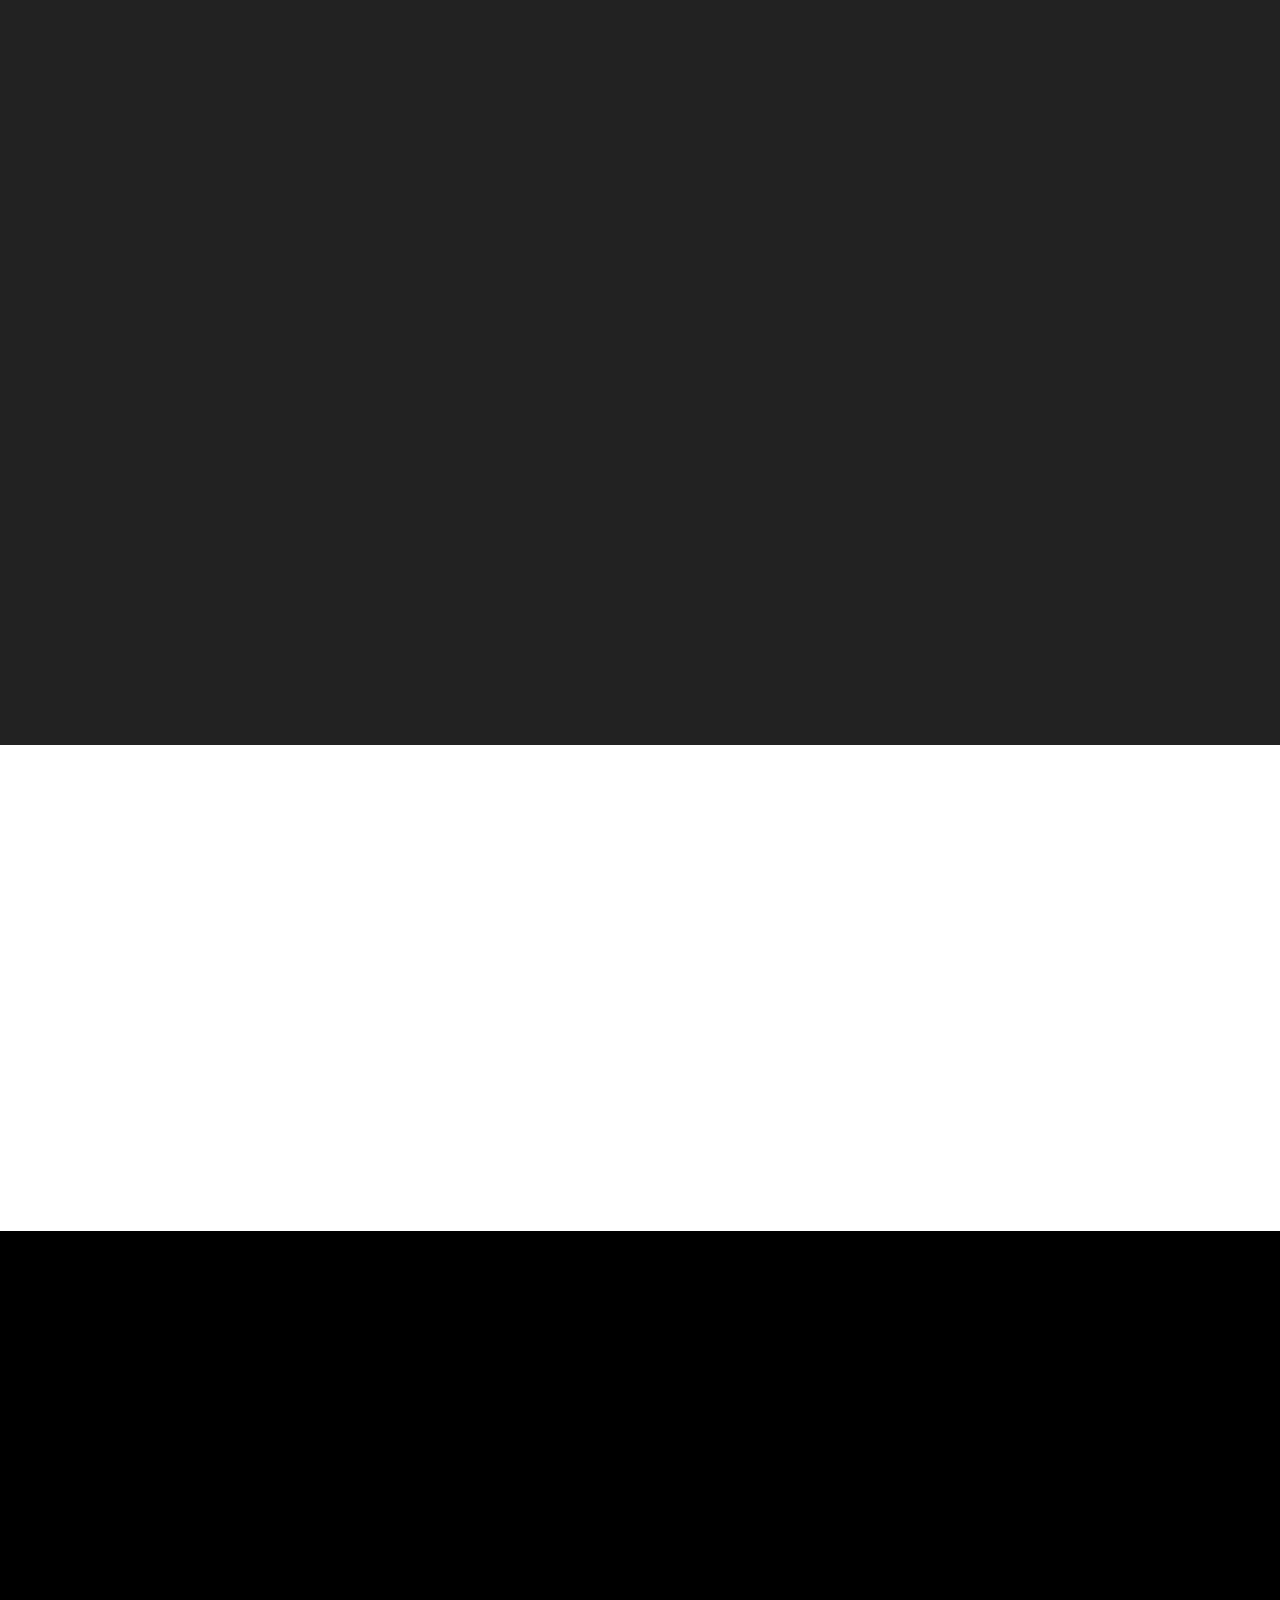
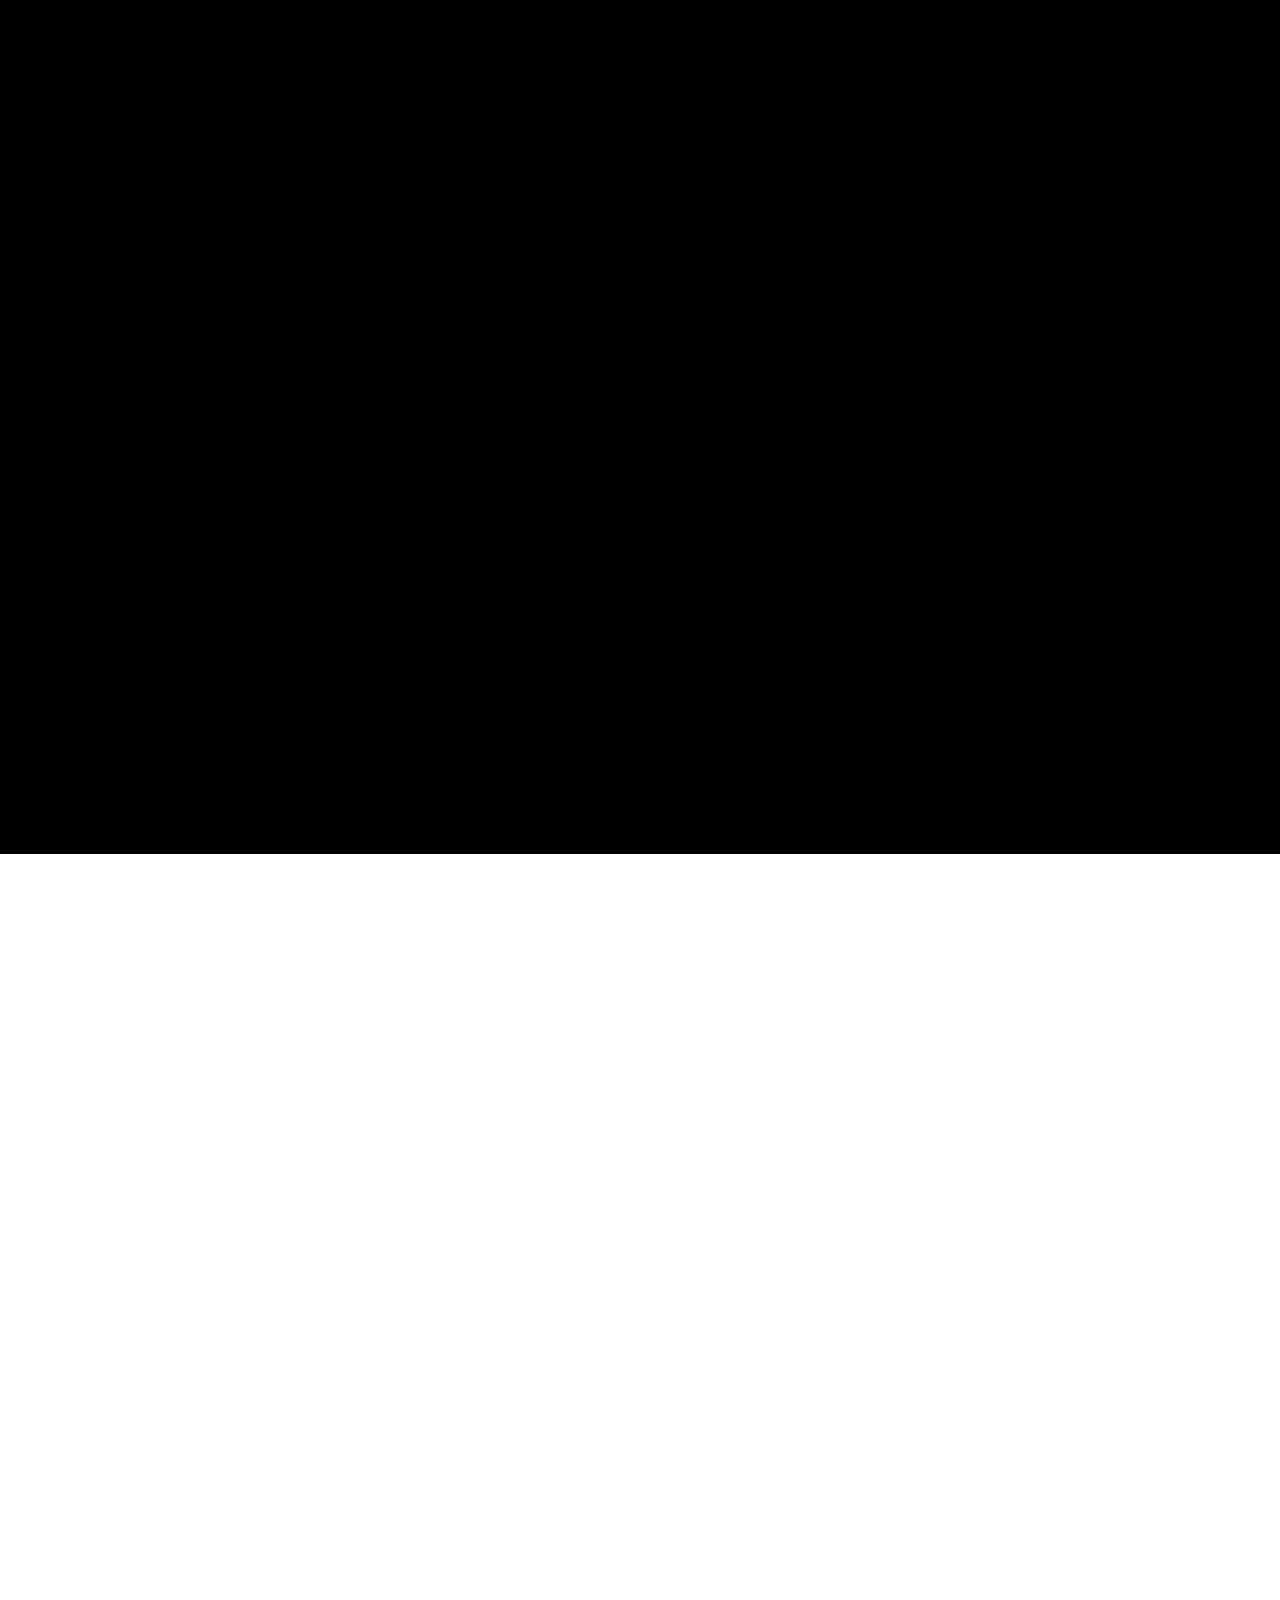
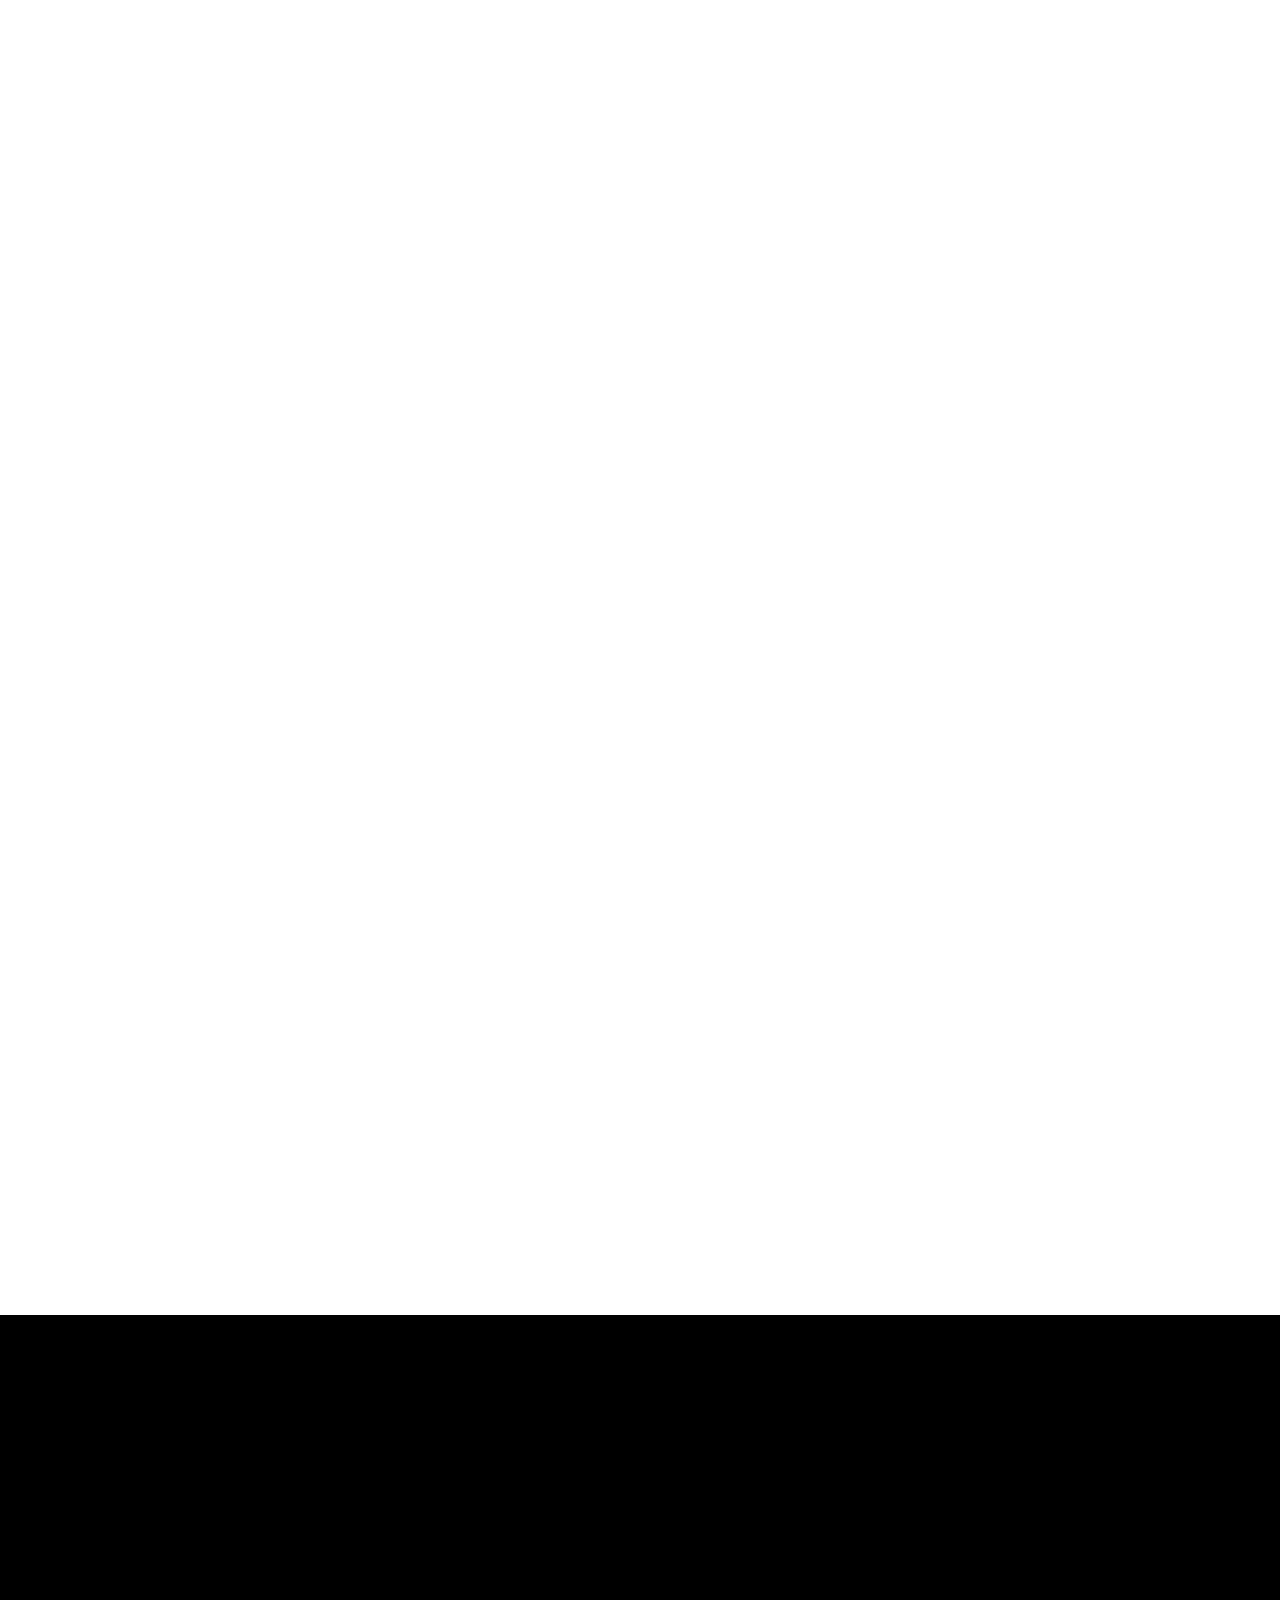
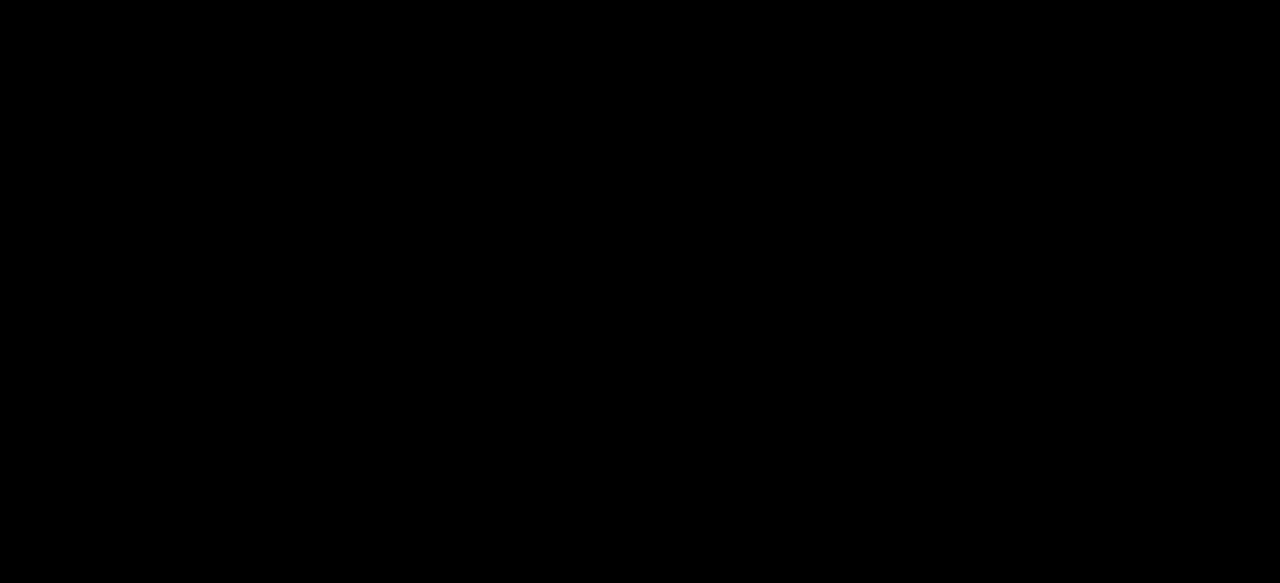
<file: index.html>
<!DOCTYPE html>
<html lang="en-UK">

<head>
    <meta charset="utf-8">
    <meta name="description"
        content="Sergi Monzó is a videogame programmer. Explore my lastest projects and learn more about me in this page">
    <meta name="viewport" content="width=device-width, initial-scale=1.0">

    <title>Sergi Monzó - Gameplay and AI Programmer Portfolio</title>

    <link rel="stylesheet" href="css/index.css">
    <link rel="stylesheet" href="css/common.css">
    <link rel="stylesheet" href="css/normalize.css">

    <script src="js/all.js" crossorigin="anonymous"></script>
    <script src="js/smoothscroll.js"></script>
    <script src="js/common.js"></script>
</head>

<body>
    <div id="start-page" class="content"></div>
    <header>
        <div class="menu">
            <div class="logo"><a href="#start-page">
                    <p class="bold">Sergi Monzó</p>
                </a></div>

            <label for="menu-icon-mobile-toggle" id="menu-icon-mobile">&#9776;</label>
            <input type="checkbox" id="menu-icon-mobile-toggle" />
            <div class="nav-link-container">
                <div class="nav-link"><a href="#about-me">
                        <p>About me</p>
                    </a></div>
                <div class="nav-link"><a href="#my-projects">
                        <p>My projects</p>
                    </a></div>
                <div class="nav-link"><a href="#my-cv">
                        <p>Résumé</p>
                    </a></div>
                <div class="nav-link"><a href="#contact">
                        <p>Contact</p>
                    </a></div>
            </div>
        </div>

        <div class="video-container">
            <div id="cover-video-wrapper" class="video-wrapper">
                <iframe src="https://www.youtube.com/embed/xAiOQaapbX0?playlist=xAiOQaapbX0&autoplay=1&mute=1&loop=1&rel=0" title="YouTube video player" frameborder="0" allow="accelerometer; autoplay; clipboard-write; encrypted-media; gyroscope; picture-in-picture; web-share" referrerpolicy="strict-origin-when-cross-origin" allowfullscreen></iframe>
            </div>
        </div>
    </header>

    <section>
        <div id="about-me-container">
            <div id="about-me" class="section light-theme-section">
                <h1 class="appear-on-scroll light-theme-heading">About me</h1>
                <div class="info-container">
                    <div class="profile-picture-container glitchedImage bordered-image">
                        <img src="img/author/profile_picture.png" alt="Sergi Monzó" class="glitched-appear-on-scroll">
                        <div class="glitch-layers">
                            <div class="glitch-layer"><img src="img/author/profile_picture.png" alt="Sergi Monzó"></div>
                            <div class="glitch-layer"><img src="img/author/profile_picture.png" alt="Sergi Monzó"></div>
                            <div class="glitch-layer"><img src="img/author/profile_picture.png" alt="Sergi Monzó"></div>
                        </div>
                    </div>
                    <div class="info-header">
                        <p class="light-theme-normal bold appear-on-scroll">Game Programmer</p>
                        <p class="light-theme-normal appear-on-scroll">
                            I'm a Game Developer (Game Programmer) with over 7 years of experience developing projects
                            for PC and consoles.
                        </p>
                        <ul>
                            <li class="light-theme-normal appear-on-scroll">Make games mainly for PC and consoles.</li>
                            <li class="light-theme-normal appear-on-scroll">Specialised in Unity and C#.</li>
                            <li class="light-theme-normal appear-on-scroll">Clean Code, Design Patterns and SOLID principles.</li>
                            <li class="light-theme-normal appear-on-scroll">I participate in Game Jams.</li>
                            <li class="light-theme-normal appear-on-scroll">Learning C++ and Unreal Engine.</li>
                        </ul>
                    </div>
                </div>
            </div>
        </div>
        <div id="my-projects" class="section dark-theme-section">
            <h1 class="appear-on-scroll dark-theme-heading">My projects</h1>
            <div class="grid-container">
                <div id="project-hacking-ops" class="grid-item grid-item-1 appear-on-scroll">
                    <!-- Hacking Ops -->
                    <a href="projects/hacking-ops.html">
                        <div class="project-item-container">
                            <div id="hacking-ops-header" class="project-item-header">
                                <div class="project-item-bg-container">
                                    <div id="grid-cover-hacking-ops" class="project-item-bg"></div>
                                    <div id="hacking-ops-status" class="project-item-status"></div>
                                    <div id="hacking-ops-title" class="project-item-title bold">Hacking Ops</div>
                                </div>
                            </div>
                        </div>
                        <div class="project-item-keywords">

                        </div>
                        <div class="project-item-content">
                            <div id="hacking-ops-title" class="project-item-title bold">Hacking Ops</div>
                            <div class="project-item-content-description">
                                <p>
                                    Sci-fi action/stealth game where you play as a hacker who needs to steal some documents.
                                </p>
                            </div>
                        </div>
                    </a>
                </div>
                <div id="project-astragarden" class="grid-item grid-item-2 appear-on-scroll">
                    <!-- Astragarden -->
                    <a href="projects/astragarden.html">
                        <div class="project-item-container">
                            <div id="astragarden-header" class="project-item-header">
                                <div class="project-item-bg-container">
                                    <div id="grid-cover-astragarden" class="project-item-bg"></div>
                                    <div id="astragarden-status" class="project-item-status"></div>
                                    <div id="astragarden-title" class="project-item-title bold">Astragarden</div>
                                </div>
                            </div>
                            <div class="project-item-keywords">
                                
                            </div>
                            <div class="project-item-content">
                                <div id="astragarden-title" class="project-item-title bold">Astragarden</div>
                                <div class="project-item-content-description">
                                    <p>
                                        Sci-fi first-person survival game where taking care of plants is a must to live.
                                        Submission for the Level Up Game Jam 2023.
                                    </p>
                                </div>
                            </div>
                        </div>
                    </a>
                </div>
                <div id="project-syne" class="grid-item grid-item-3 appear-on-scroll">
                    <!-- Syne -->
                    <a href="projects/syne.html">
                        <div class="project-item-container">
                            <div id="syne-header" class="project-item-header">
                                <div class="project-item-bg-container">
                                    <div id="grid-cover-syne" class="project-item-bg"></div>
                                    <div id="syne-status" class="project-item-status"></div>
                                    <div id="syne-title" class="project-item-title bold">Syne</div>
                                </div>
                            </div>
                            <div class="project-item-keywords">
    
                            </div>
                            <div class="project-item-content">
                                <div id="syne-title" class="project-item-title bold">Syne</div>
                                <div class="project-item-content-description">
                                    <p>
                                        First-person psychological horror game where there's a story to unveil.
                                    </p>
                                </div>
                            </div>
                        </div>
                    </a>
                </div>
                <div id="boreas" class="grid-item grid-item-4 appear-on-scroll">
                    <!-- Boreas -->
                    <a href="projects/boreas.html">
                        <div class="project-item-container">
                            <div id="boreas-header" class="project-item-header">
                                <div class="project-item-bg-container">
                                    <div id="grid-cover-boreas" class="project-item-bg"></div>
                                    <div id="boreas-status" class="project-item-status"></div>
                                    <div class="project-item-title bold">Boreas</div>
                                </div>
                                <div class="project-item-keywords">
    
                                </div>
                                <div class="project-item-content">
                                    <div id="boreas-title" class="project-item-title bold">Boreas</div>
                                    <div class="project-item-content-description">
                                        <p>
                                            Sci-fi first person psychological horror game set in a mining facility on Dione, a moon of Saturn.
                                        </p>
                                    </div>
                                </div>
                            </div>
                        </div>
                    </a>
                </div>
                <div id="nonies-party" class="grid-item grid-item-5 appear-on-scroll">
                    <!-- Nonies Party -->
                    <a href="projects/nonies-party.html">
                        <div class="project-item-container">
                            <div id="nonies-party-header" class="project-item-header">
                                <div class="project-item-bg-container">
                                    <div id="grid-cover-nonies-party" class="project-item-bg"></div>
                                    <div id="nonies-party-status" class="project-item-status"></div>
                                    <div class="project-item-title bold">Nonies Party</div>
                                </div>
                                <div class="project-item-keywords">
    
                                </div>
                                <div class="project-item-content">
                                    <div id="nonies-party-title" class="project-item-title bold">Nonies Party</div>
                                    <div class="project-item-content-description">
                                        <p>
                                            Competitive local multiplayer platform game where you aim to score more points than your opponent.
                                        </p>
                                    </div>
                                </div>
                            </div>
                        </div>
                    </a>
                </div>
                <div id="progression-from-hell" class="grid-item grid-item-6 appear-on-scroll">
                    <!-- Progression from hell -->
                    <a href="projects/progression-from-hell.html">
                        <div class="project-item-container">
                            <div id="progression-from-hell-header" class="project-item-header">
                                <div class="project-item-bg-container">
                                    <div id="grid-cover-progression-from-hell" class="project-item-bg"></div>
                                    <div id="progression-from-hell-status" class="project-item-status"></div>
                                    <div class="project-item-title bold">Progression from hell</div>
                                </div>
                                <div class="project-item-keywords">
    
                                </div>
                                <div class="project-item-content">
                                    <div id="progression-from-hell-title" class="project-item-title bold">Progression from Hell</div>
                                    <div class="project-item-content-description">
                                        <p>
                                            3D top-down dungeon crawler game.
                                            Submission for GDL - August 2022 Jam.
                                        </p>
                                    </div>
                                </div>
                            </div>
                        </div>
                    </a>
                </div>
                <div id="spacecraft-wreck" class="grid-item grid-item-7 appear-on-scroll">
                    <!-- Spacecraft Wreck -->
                    <a href="projects/spacecraft-wreck.html">
                        <div class="project-item-container">
                            <div id="spacecraft-wreck-header" class="project-item-header">
                                <div class="project-item-bg-container">
                                    <div id="grid-cover-spacecraft-wreck" class="project-item-bg"></div>
                                    <div id="spacecraft-wreck-status" class="project-item-status"></div>
                                    <div class="project-item-title bold">Spacecraft Wreck</div>
                                </div>
                                <div class="project-item-keywords">
                                    <div class="project-item-content">
                                        <div id="spacecraft-wreck-title" class="project-item-title bold">Spacecraft Wreck</div>
                                        <div class="project-item-content-description">
                                            <p>
                                                Sci-fi 2D side-scrolling action-adventure game, where gravity is a mechanic.
                                            </p>
                                        </div>
                                    </div>
                                </div>
                            </div>
                        </div>
                    </a>
                </div>
            </div>
        </div>
        <div id="my-cv" class="section light-theme-section">
            <h1 class="appear-on-scroll light-theme-heading">My résumé</h1>
            <div class="resume-area">
                <a href="doc/resume-gameplay-programmer-sergi-monzo.pdf">
                    <span class="light-theme-button bold appear-on-scroll">Download résumé</span>
                </a>
                <div id="resume-area-skills-section">
                    <div id="resume-area-hardskills-section">
                        <h2 class="resume-heading appear-on-scroll">Hard Skills</h2>
                        <div>
                            <p class="appear-on-scroll">C#</p>
                            <p class="appear-on-scroll">Clean Code</p>
                            <p class="appear-on-scroll">Design Patterns</p>
                            <p class="appear-on-scroll">Software Architecture</p>
                            <p class="appear-on-scroll">Unity</p>
                            <p class="appear-on-scroll">Version Control</p>
                        </div>
                    </div>
                    <div id="resume-area-softskills-section">
                        <h2 class="resume-heading appear-on-scroll">Soft Skills</h2>
                        <div>
                            <p class="appear-on-scroll">Collaboration & Teamwork</p>
                            <p class="appear-on-scroll">Organisation</p>
                            <p class="appear-on-scroll">Fast learner</p>
                            <p class="appear-on-scroll">Proactive</p>
                            <p class="appear-on-scroll">Problem solver</p>
                        </div>
                    </div>
                </div>
                <div id="resume-area-experience-section">
                    <h2 class="resume-heading appear-on-scroll">Experience</h2>
                    <div id="game-programmer-at-levelup-gamestudios" class="resume-activity">
                        <h3 class="resume-normal appear-on-scroll">Game Programmer</h3>
                        <div class="resume-activity-location">
                            <p class="resume-normal appear-on-scroll">Level Up Game Studios</p>
                            <p class="resume-subtle appear-on-scroll"><i class="fa-solid fa-location-dot"></i> Barcelona - Remote</p>
                        </div>
                        <div class="resume-activity-date">
                            <p class="resume-subtle appear-on-scroll"><i class="fa-solid fa-calendar-days"></i> June 2024 - Present</p>
                        </div>
                        <div class="resume-activity-description">
                            <ul>
                                <li class="appear-on-scroll">Working on an unannounced project.</li>
                            </ul>
                        </div>
                    </div>
                    <div id="gameplay-programmer-at-hidboxgames" class="resume-activity">
                        <h3 class="resume-normal appear-on-scroll">Game Programmer</h3>
                        <div class="resume-activity-location">
                            <p class="resume-normal appear-on-scroll">HidBox Games</p>
                            <p class="resume-subtle appear-on-scroll"><i class="fa-solid fa-location-dot"></i> Barcelona - Remote</p>
                        </div>
                        <div class="resume-activity-date">
                            <p class="resume-subtle appear-on-scroll"><i class="fa-solid fa-calendar-days"></i> September 2021 - Present</p>
                        </div>
                        <div class="resume-activity-description">
                            <ul>
                                <li class="appear-on-scroll">Writing clean, efficient code for game mechanics and features</li>
                                <li class="appear-on-scroll">Refining game functionality and enhancing the player experience</li>
                            </ul>
                        </div>
                    </div>
                    <div id="gameplay-programmer-at-questmasters" class="resume-activity">
                        <h3 class="resume-normal appear-on-scroll">Game Programmer</h3>
                        <div class="resume-activity-location">
                            <p class="resume-normal appear-on-scroll">Questmasters</p>
                            <p class="resume-subtle appear-on-scroll"><i class="fa-solid fa-location-dot"></i> Barcelona - Onsite</p>
                        </div>
                        <div class="resume-activity-date">
                            <p class="resume-subtle appear-on-scroll"><i class="fa-solid fa-calendar-days"></i> October 2020 - March 2021</p>
                        </div>
                        <div class="resume-activity-description">
                            <ul>
                                <li class="appear-on-scroll">Implemented gameplay features that enriched the player experience</li>
                            </ul>
                        </div>
                    </div>
                </div>
                <div id="resume-area-education-section">
                    <h2 class="resume-heading appear-on-scroll">Education</h2>
                    <div id="advanced-videogame-programming-with-unity-bootcamp" class="resume-activity">
                        <h3 class="resume-normal appear-on-scroll">Advance Videogame Programming with Unity</h3>
                        <div class="resume-activity-location">
                            <p class="resume-normal appear-on-scroll">Level Up [Game Dev Hub]</p>
                            <p class="resume-subtle appear-on-scroll"><i class="fa-solid fa-location-dot"></i> Barcelona - Remote</p>
                        </div>
                        <div class="resume-activity-date">
                            <p class="resume-subtle appear-on-scroll"><i class="fa-solid fa-calendar-days"></i> April 2023 - October 2023</p>
                            <p class="resume-subtle appear-on-scroll"><i class="fa-solid fa-clock"></i> 300 hours</p>
                        </div>
                        <div class="resume-activity-description">
                            <ul>
                                <li class="appear-on-scroll">Enhanced my C# and Unity skills from Intermediate to Advanced</li>
                                <li class="appear-on-scroll">Gained in-depth knowledge of clean code principles</li>
                                <li class="appear-on-scroll">Mastered design patterns and software architecture</li>
                            </ul>
                        </div>
                    </div>
                    <div id="animations-games-interactive-environments" class="resume-activity">
                        <h3 class="resume-normal appear-on-scroll">3D Animations, Games and Interactive Environments</h3>
                        <div class="resume-activity-location">
                            <p class="resume-normal appear-on-scroll">Institut Mare de Déu de la Mercè</p>
                            <p class="resume-subtle appear-on-scroll"><i class="fa-solid fa-location-dot"></i> Barcelona - Onsite</p>
                        </div>
                        <div class="resume-activity-date">
                            <p class="resume-subtle appear-on-scroll"><i class="fa-solid fa-calendar-days"></i> September 2019 - June 2021</p>
                            <p class="resume-subtle appear-on-scroll"><i class="fa-solid fa-clock"></i> 2000 hours</p>
                        </div>
                        <div class="resume-activity-description">
                            <ul>
                                <li class="appear-on-scroll">Enhanced my C# and Unity skills from Basic to Intermediate</li>
                                <li class="appear-on-scroll">Learned to craft 3D models, animations and textures</li>
                                <li class="appear-on-scroll">Managed a project and a team</li>
                            </ul>
                        </div>
                    </div>
                    <div id="multiplatform-applications-development" class="resume-activity">
                        <h3 class="resume-normal appear-on-scroll">Multiplatform Application Development</h3>
                        <div class="resume-activity-location">
                            <p class="resume-normal appear-on-scroll">IES Sabadell</p>
                            <p class="resume-subtle appear-on-scroll"><i class="fa-solid fa-location-dot"></i> Sabadell - Onsite</p>
                        </div>
                        <div class="resume-activity-date">
                            <p class="resume-subtle appear-on-scroll"><i class="fa-solid fa-calendar-days"></i> September 2015 - June 2018</p>
                            <p class="resume-subtle appear-on-scroll"><i class="fa-solid fa-clock"></i> 2000 hours</p>
                        </div>
                        <div class="resume-activity-description">
                            <ul>
                                <li class="appear-on-scroll">Learned C# and Unity skills to Basic.</li>
                                <li class="appear-on-scroll">Gained foundational knowledge in database management and SQL.</li>
                                <li class="appear-on-scroll">Learned to code in C, Java, Python, HTML, CSS, PHP and JavaScript.</li>
                            </ul>
                        </div>
                    </div>
                </div>
            </div>
        </div>
        <div>
            <div id="contact" class="section dark-theme-section">
                <h1 class="appear-on-scroll dark-theme-heading">Contact</h1>

                <div class="contact-content">
                    <div class="contact-content-links">
                        <p class="dark-theme-normal appear-on-scroll">
                            For more information about me, like social media, published games, or code, check out 
                            my Linktree.
                        </p>
                        <p class="dark-theme-normal appear-on-scroll">Or send me a direct message using the form on the right. </p>
                        <a href="https://linktr.ee/sergimonzo">
                            <span class="light-theme-button appear-on-scroll">Linktree</span>
                        </a>
                    </div>
                    <form target="_blank" action="https://formsubmit.co/00863b03963826f16dcc4d6c825da89e" method="POST" name="name" id="contact-form" class="appear-on-scroll">
                        <input placeholder="Name*" required/>
                        <input type="email" placeholder="Email*" required name="email"/>
                        <input type="text" placeholder="Subject" size="20"/>
                        <textarea placeholder="Message" name="message"></textarea>
                        <input type="submit" class="light-theme-button" value="Send"/>
                    </form>
                </div>
            </div>
        </div>
    </section>
    <footer class="dark-theme-section">
        <div class="footer-grid">
            <div>
                <p class="dark-theme-normal bold appear-on-scroll">Portfolio</p>
                <a href="https://smonzo.itch.io/">
                    <p class="dark-theme-subtle dark-theme-link appear-on-scroll"><i class="fa-brands fa-itch-io"></i> Itch.io</p>
                </a>
                <a href="https://github.com/SergiMA">
                    <p class="dark-theme-subtle dark-theme-link appear-on-scroll"><i class="fa-brands fa-github"></i> GitHub</p>
                </a>
            </div>
            <div>
                <p class="dark-theme-normal bold appear-on-scroll">Network</p>
                <a href="https://www.linkedin.com/in/sergi-monzo-areste/">
                    <p class="dark-theme-subtle dark-theme-link appear-on-scroll"><i class="fa-brands fa-linkedin"></i> LinkedIn</p>
                </a>
                <a href="https://twitter.com/MonzoSergi">
                    <p class="dark-theme-subtle dark-theme-link appear-on-scroll"><i class="fa-brands fa-square-x-twitter"></i> X / Twitter</p>
                </a>
            </div>
        </div>
    </footer>
</body>

</html>
</file>
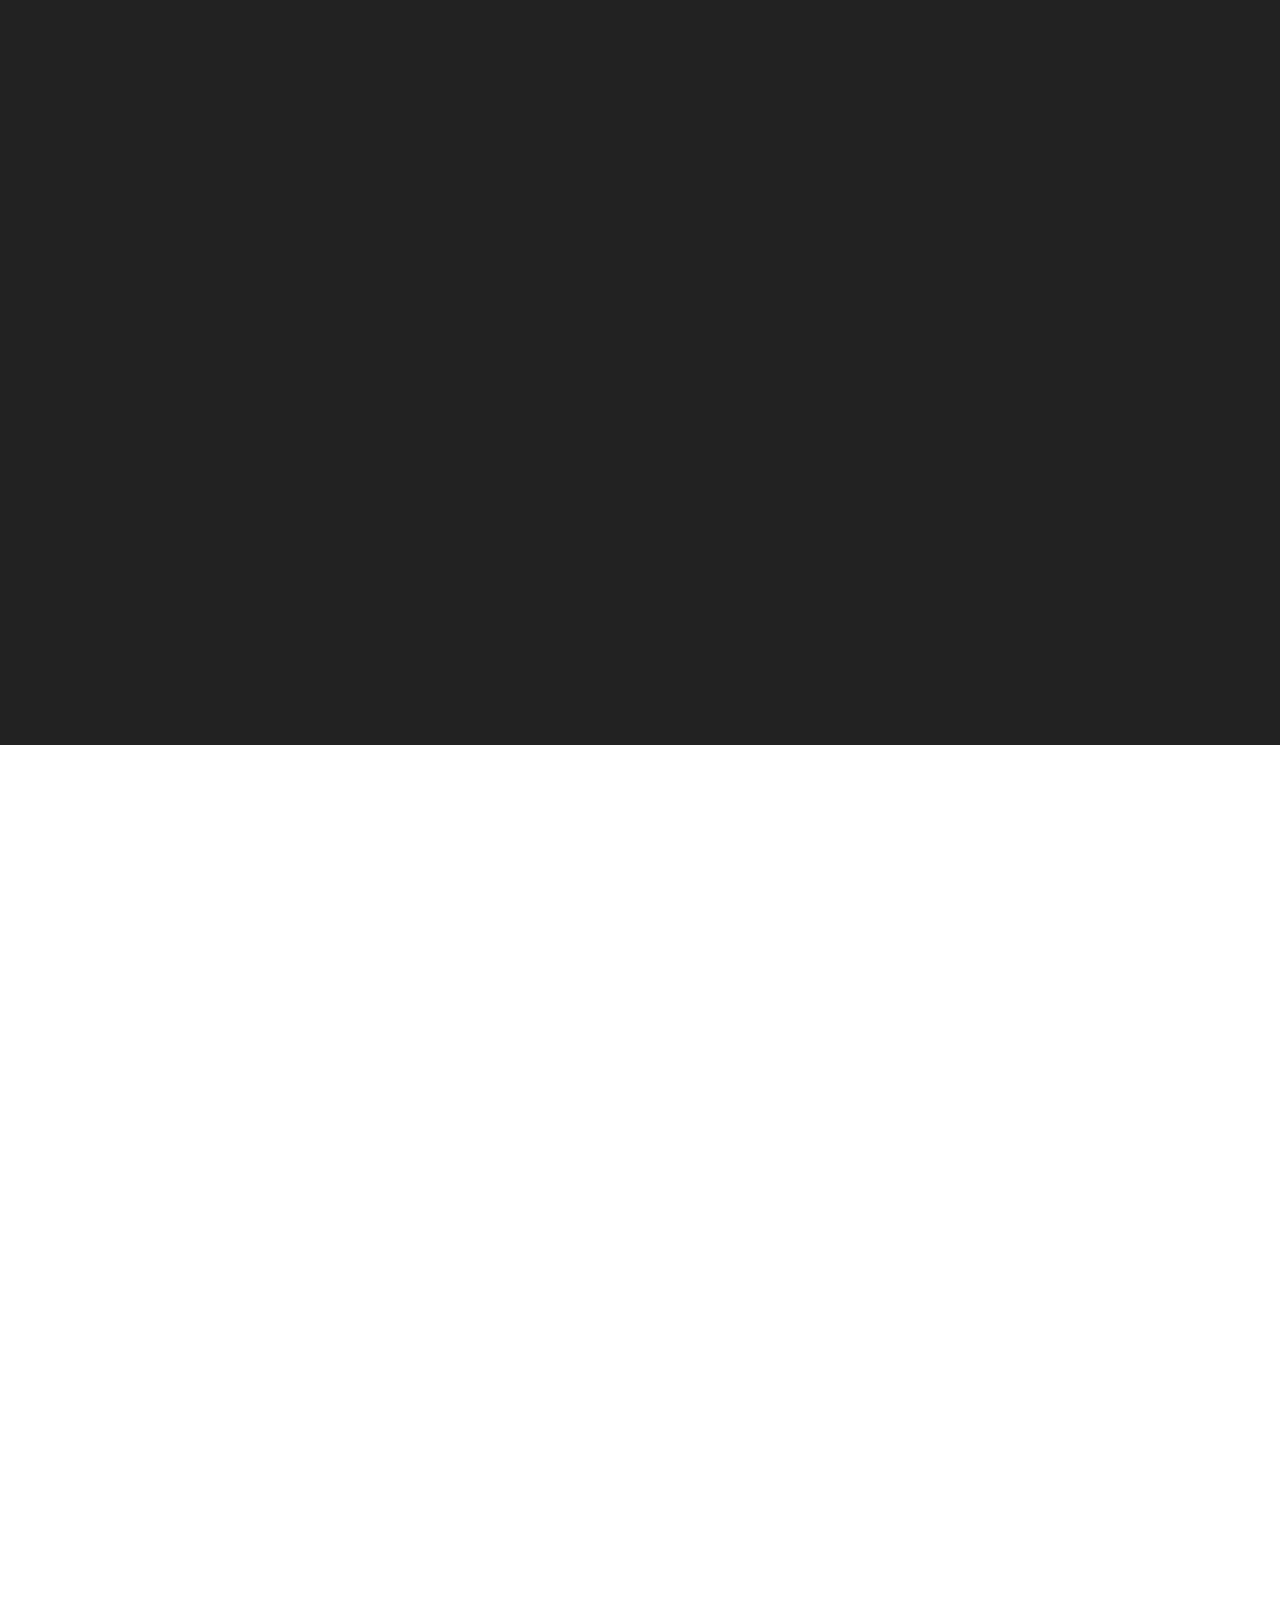
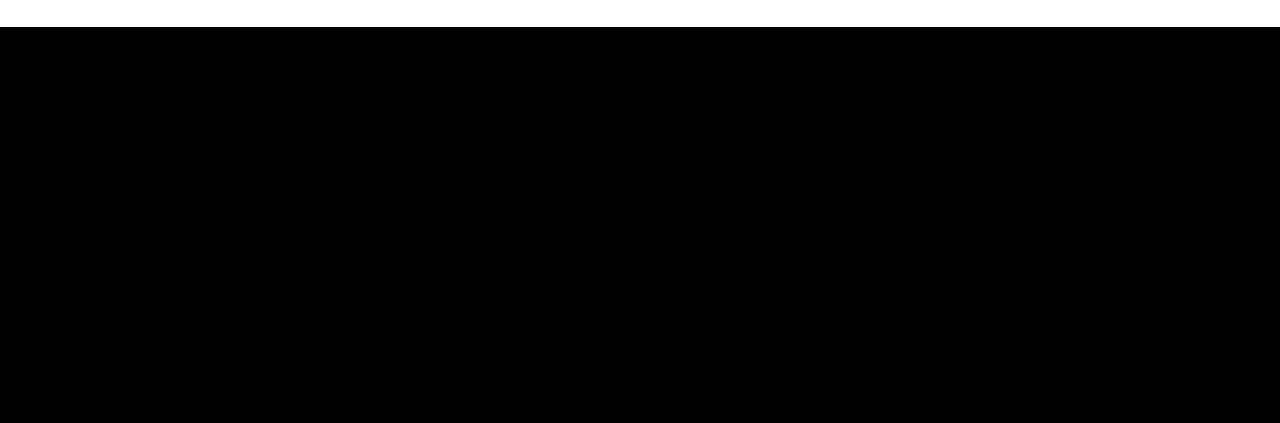
<file: projects/astragarden.html>
<!DOCTYPE html>
<html lang="en-UK">

<head>
    <meta charset="utf-8">
    <meta name="description" content="Astragarden is a sci-fi FPS survival game where taking care of plants is a must to live. Developed for the Level Up Game Jam 2023 with a team of six members.">
    <meta name="viewport" content="width=device-width, initial-scale=1.0">

    <title>Astragarden | Sergi Monzó</title>

    <link rel="stylesheet" href="../css/project.css">
    <link rel="stylesheet" href="../css/common.css">
    <link rel="stylesheet" href="../css/normalize.css">

    <script src="../js/all.js" crossorigin="anonymous"></script>
    <script src="../js/smoothscroll.js"></script>
    <script src="../js/common.js"></script>
</head>

<body class="background-image-astragarden">
    <div id="start-page" class="content"></div>
    <header>
        <div class="menu">
            <div class="logo"><a href="../index.html#start-page">
                    <p class="bold">Sergi Monzó</p>
                </a></div>

            <label for="menu-icon-mobile-toggle" id="menu-icon-mobile">&#9776;</label>
            <input type="checkbox" id="menu-icon-mobile-toggle" />
            <div class="nav-link-container">
                <div class="nav-link"><a href="../index.html#about-me">
                        <p>About me</p>
                    </a></div>
                <div class="nav-link"><a href="../index.html#my-projects">
                        <p>My projects</p>
                    </a></div>
                <div class="nav-link"><a href="../index.html#my-cv">
                        <p>Résumé</p>
                    </a></div>
                <div class="nav-link"><a href="../index.html#contact">
                        <p>Contact</p>
                    </a></div>
            </div>
        </div>

        <div id="cover-video-wrapper" class="video-wrapper">
            <iframe src="https://www.youtube.com/embed/ODAJCTrsOYc?playlist=ODAJCTrsOYc&autoplay=1&mute=1&loop=1&rel=0" title="YouTube video player" frameborder="0" allow="accelerometer; autoplay; clipboard-write; encrypted-media; gyroscope; picture-in-picture; web-share" referrerpolicy="strict-origin-when-cross-origin" allowfullscreen></iframe>
        </div>
    </header>

    <section>
        <div id="project-info" class="backdrop-filter-blur light-theme-section">
            <h1 class="appear-on-scroll light-theme-heading">Astragarden</h1>
            <div id="project-header">
                <div id="project-state">
                    <div class="project-state-row">
                        <div class="project-state-item project-state-row-heading bold">
                            <p class="light-theme-normal appear-on-scroll">Project status</p>
                        </div>
                        <div class="project-state-item project-state-row-content">
                            <p class="light-theme-normal appear-on-scroll">Published</p>
                        </div>
                    </div>
                    <div class="project-state-row">
                        <div class="project-state-item project-state-row-heading bold">
                            <p class="light-theme-normal appear-on-scroll">Project type</p>
                        </div>
                        <div class="project-state-item project-state-row-content">
                            <p class="light-theme-normal appear-on-scroll">Game Jam project</p>
                        </div>
                    </div>
                    <div class="project-state-row">
                        <div class="project-state-item project-state-row-heading bold">
                            <p class="light-theme-normal appear-on-scroll">Project duration</p>
                        </div>
                        <div class="project-state-item project-state-row-content">
                            <p class="light-theme-normal appear-on-scroll">7 days</p>
                        </div>
                    </div>
                    <div class="project-state-row">
                        <div class="project-state-item project-state-row-heading bold">
                            <p class="light-theme-normal appear-on-scroll">Game Engine</p>
                        </div>
                        <div class="project-state-item project-state-row-content">
                            <p class="light-theme-normal appear-on-scroll">Unity</p>
                        </div>
                    </div>
                    <div class="project-state-row">
                        <div class="project-state-item project-state-row-heading bold">
                            <p class="light-theme-normal appear-on-scroll">Languages used</p>
                        </div>
                        <div class="project-state-item project-state-row-content">
                            <p class="light-theme-normal appear-on-scroll">C#</p>
                        </div>
                    </div>
                    <div class="project-state-row">
                        <div class="project-state-item project-state-row-heading bold">
                            <p class="light-theme-normal appear-on-scroll">Primary role(s)</p>
                        </div>
                        <div class="project-state-item project-state-row-content">
                            <p class="light-theme-normal appear-on-scroll">Generalist programmer, game designer</p>
                        </div>
                    </div>
                    <div class="project-state-row">
                        <div class="project-state-item project-state-row-heading bold">
                            <p class="light-theme-normal appear-on-scroll">Download</p>
                        </div>
                        <div class="project-state-item project-state-row-content">
                            <a href="https://nerien.itch.io/astragarden">
                                <span class="light-theme-button bold appear-on-scroll">Itch.io</span>
                            </a>
                        </div>
                    </div>
                </div>
            </div>

            <div id="project-body">
                <p class="light-theme-normal appear-on-scroll">
                    You play as a technician-gardener in a spaceship the only survivor in there after a crash. The ship is losing oxygen. Your role is to take care of the plants
                    to have a good source of oxygen and send a SOS message in order to get rescued.
                </p>
                <p class="light-theme-normal appear-on-scroll">
                    My main role during the Level Up Game Jam 2023 was programming. Some features I implemented were the plants (states, types, growing feature...), oxygen meter, 
                    a cutscene system for the last cutscene and some in-game events. For a while, I also assumed the role of an animator in order to make the last cutscene.
                </p>
                <p class="light-theme-normal appear-on-scroll">
                    Although the Game Jam has finished, the developer team decided to continue working on the game, so it is possible new updates may be coming.
                </p>
                <p class="light-theme-normal appear-on-scroll">
                    You can download the game <a href="https://nerien.itch.io/astragarden" class="link">here</a>
                </p>
                <p class="light-theme-subtle appear-on-scroll">
                    Information about the game will be updated later.
                </p>
            </div>
        </div>
    </section>
    <footer class="dark-theme-section">
        <div class="footer-grid">
            <div>
                <p class="dark-theme-normal bold appear-on-scroll">Portfolio</p>
                <a href="https://smonzo.itch.io/">
                    <p class="dark-theme-subtle dark-theme-link appear-on-scroll"><i class="fa-brands fa-itch-io"></i> Itch.io</p>
                </a>
                <a href="https://github.com/SergiMA">
                    <p class="dark-theme-subtle dark-theme-link appear-on-scroll"><i class="fa-brands fa-github"></i> GitHub</p>
                </a>
            </div>
            <div>
                <p class="dark-theme-normal bold appear-on-scroll">Network</p>
                <a href="https://www.linkedin.com/in/sergi-monzo-areste/">
                    <p class="dark-theme-subtle dark-theme-link appear-on-scroll"><i class="fa-brands fa-linkedin"></i> LinkedIn</p>
                </a>
                <a href="https://twitter.com/MonzoSergi">
                    <p class="dark-theme-subtle dark-theme-link appear-on-scroll"><i class="fa-brands fa-square-x-twitter"></i> X / Twitter</p>
                </a>
            </div>
        </div>
    </footer>
</body>

</html>
</file>
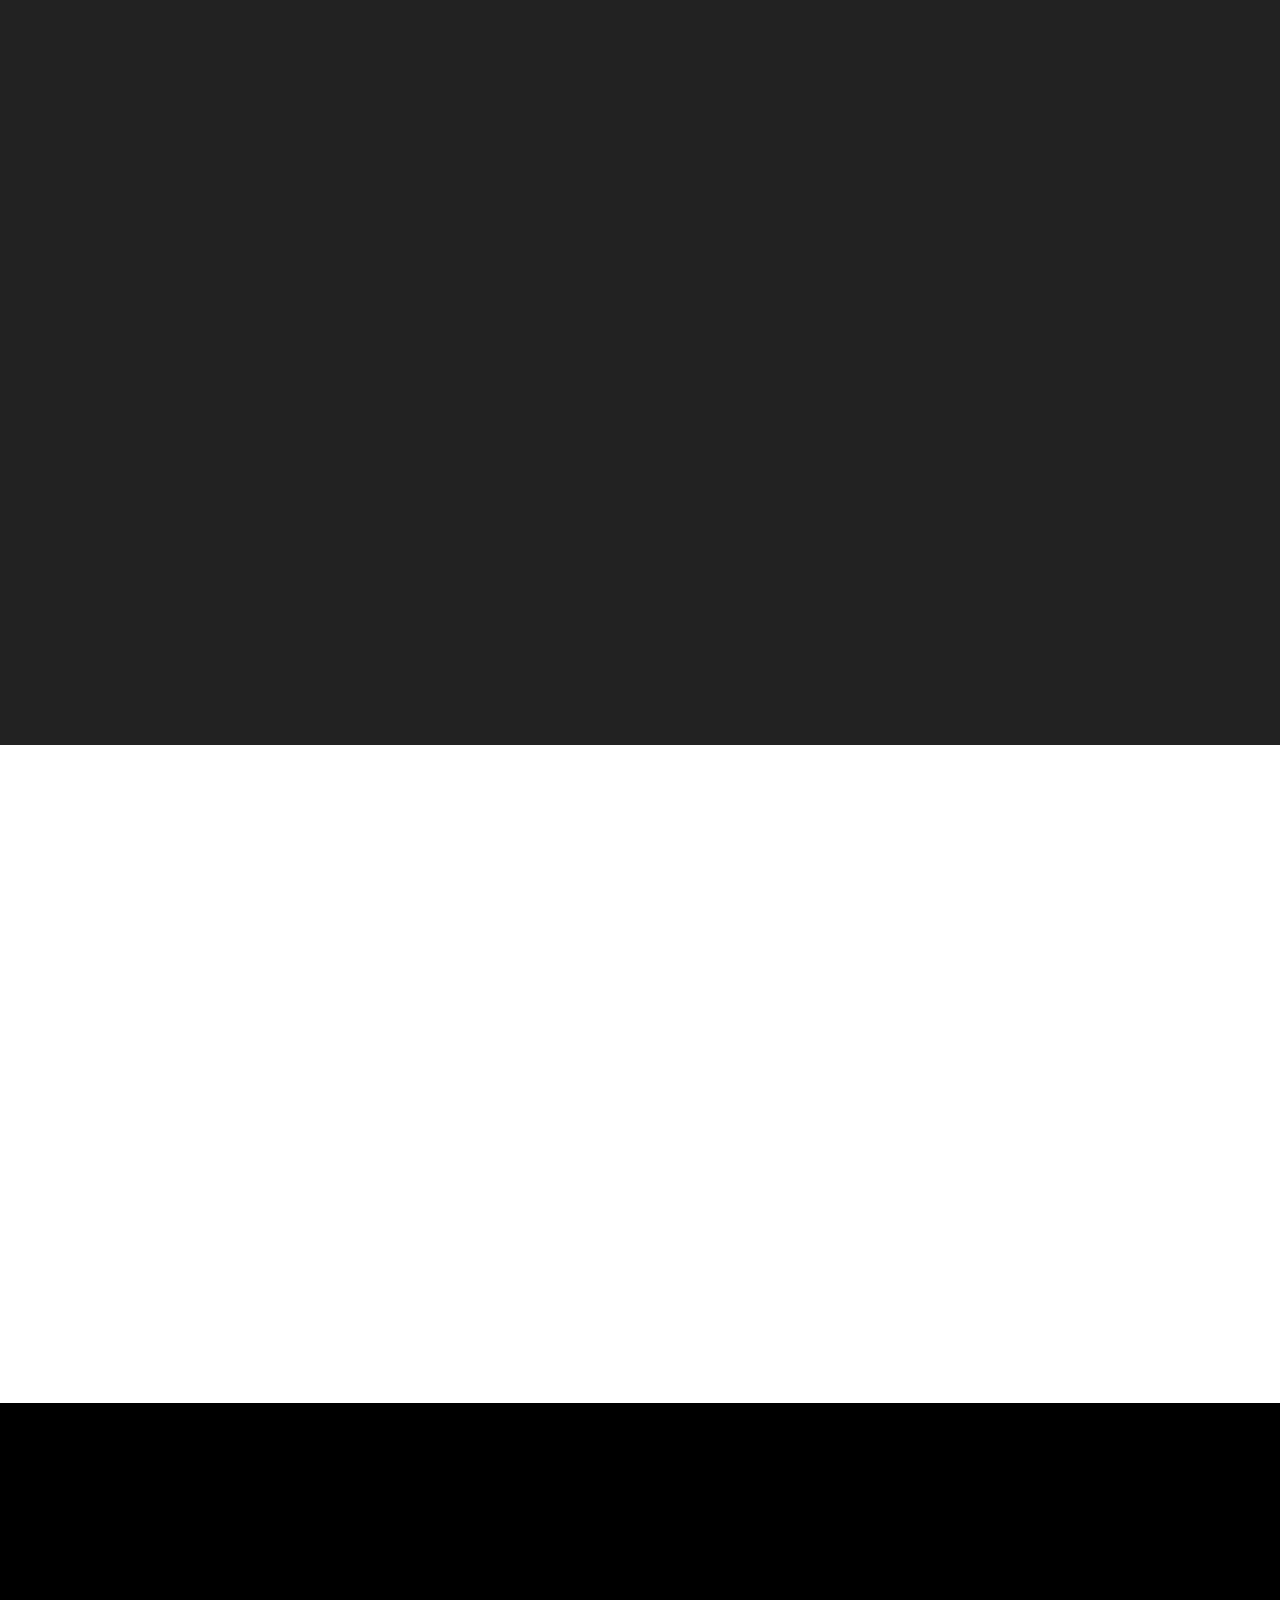
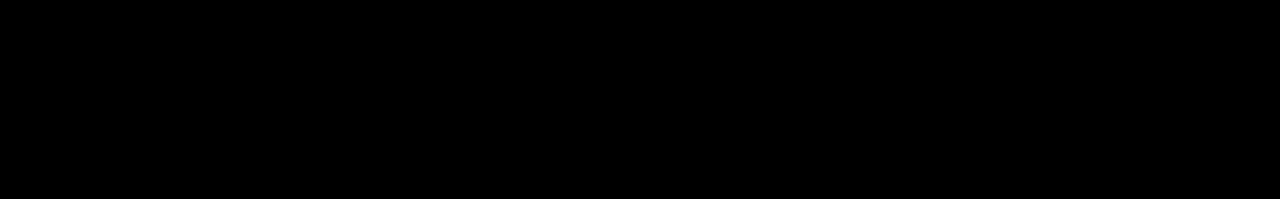
<file: projects/boreas.html>
<!DOCTYPE html>
<html lang="en-UK">

<head>
    <meta charset="utf-8">
    <meta name="description" content="Boreas is a sci-fi first-person psychological horror game developed at college">
    <meta name="viewport" content="width=device-width, initial-scale=1.0">

    <title>Boreas | Sergi Monzó</title>

    <link rel="stylesheet" href="../css/project.css">
    <link rel="stylesheet" href="../css/common.css">
    <link rel="stylesheet" href="../css/normalize.css">

    <script src="../js/all.js" crossorigin="anonymous"></script>
    <script src="../js/smoothscroll.js"></script>
    <script src="../js/common.js"></script>
</head>

<body class="background-image-boreas">
    <div id="start-page" class="content"></div>
    <header>
        <div class="menu">
            <div class="logo"><a href="../index.html#start-page">
                    <p class="bold">Sergi Monzó</p>
                </a></div>

            <label for="menu-icon-mobile-toggle" id="menu-icon-mobile">&#9776;</label>
            <input type="checkbox" id="menu-icon-mobile-toggle" />
            <div class="nav-link-container">
                <div class="nav-link"><a href="../index.html#about-me">
                        <p>About me</p>
                    </a></div>
                <div class="nav-link"><a href="../index.html#my-projects">
                        <p>My projects</p>
                    </a></div>
                <div class="nav-link"><a href="../index.html#my-cv">
                        <p>Résumé</p>
                    </a></div>
                <div class="nav-link"><a href="../index.html#contact">
                        <p>Contact</p>
                    </a></div>
            </div>
        </div>

        <div id="cover-video-wrapper" class="video-wrapper">
            <iframe src="https://www.youtube.com/embed/3_pwoG9Xz_0?playlist=3_pwoG9Xz_0&autoplay=1&mute=1&loop=1&rel=0" title="YouTube video player" frameborder="0" allow="accelerometer; autoplay; clipboard-write; encrypted-media; gyroscope; picture-in-picture; web-share" referrerpolicy="strict-origin-when-cross-origin" allowfullscreen></iframe>
        </div>
    </header>

    <section>
        <div id="project-info" class="backdrop-filter-blur light-theme-section">
            <h1 class="appear-on-scroll light-theme-heading">Boreas</h1>
            <div id="project-header">
                <div id="project-state">
                    <div class="project-state-row appear-on-scroll">
                        <div class="project-state-item project-state-row-heading bold">
                            <p class="light-theme-normal">Project status</p>
                        </div>
                        <div class="project-state-item project-state-row-content">
                            <p class="light-theme-normal">Finished</p>
                        </div>
                    </div>
                    <div class="project-state-row appear-on-scroll">
                        <div class="project-state-item project-state-row-heading bold">
                            <p class="light-theme-normal">Project type</p>
                        </div>
                        <div class="project-state-item project-state-row-content">
                            <p class="light-theme-normal">College group project</p>
                        </div>
                    </div>
                    <div class="project-state-row appear-on-scroll">
                        <div class="project-state-item project-state-row-heading bold">
                            <p class="light-theme-normal">Game Engine</p>
                        </div>
                        <div class="project-state-item project-state-row-content">
                            <p class="light-theme-normal">Unity</p>
                        </div>
                    </div>
                    <div class="project-state-row appear-on-scroll">
                        <div class="project-state-item project-state-row-heading bold">
                            <p class="light-theme-normal">Languages used</p>
                        </div>
                        <div class="project-state-item project-state-row-content">
                            <p class="light-theme-normal">C#</p>
                        </div>
                    </div>
                    <div class="project-state-row appear-on-scroll">
                        <div class="project-state-item project-state-row-heading bold">
                            <p class="light-theme-normal">Primary role(s)</p>
                        </div>
                        <div class="project-state-item project-state-row-content">
                            <p class="light-theme-normal">Generalist programmer</p>
                        </div>
                    </div>
                </div>
            </div>

            <div id="project-body">
                <p class="light-theme-normal appear-on-scroll">
                    You play as Erik, a maintenance technician from the Damus space base, who has travelled to the
                    frozen planet Dione to carry out some maintenance task at Boreas-5, a mining facility
                    specialised in silicon extraction.<br>

                    But when you have arrived at Boreas-5, you notice that nobody opens the gate for you. So you
                    enter through the emergency door, which closes behind you after you've entered. It didn't take you long to 
                    realise that something bad had gone on there. You must escape to survive.
                </p>
                <p class="light-theme-normal appear-on-scroll">
                    My main role was programming. I have worked with another programmer on the team to get the
                    code for the game. I have programmed some puzzles, the first person controller, the AI
                    behaviour, a simple cutscene controller, an inventory system, some UI elements and when an audio clip needs to play.
                </p>
            </div>
        </div>
    </section>
    <footer class="dark-theme-section">
        <div class="footer-grid">
            <div>
                <p class="dark-theme-normal bold appear-on-scroll">Portfolio</p>
                <a href="https://smonzo.itch.io/">
                    <p class="dark-theme-subtle dark-theme-link appear-on-scroll"><i class="fa-brands fa-itch-io"></i> Itch.io</p>
                </a>
                <a href="https://github.com/SergiMA">
                    <p class="dark-theme-subtle dark-theme-link appear-on-scroll"><i class="fa-brands fa-github"></i> GitHub</p>
                </a>
            </div>
            <div>
                <p class="dark-theme-normal bold appear-on-scroll">Network</p>
                <a href="https://www.linkedin.com/in/sergi-monzo-areste/">
                    <p class="dark-theme-subtle dark-theme-link appear-on-scroll"><i class="fa-brands fa-linkedin"></i> LinkedIn</p>
                </a>
                <a href="https://twitter.com/MonzoSergi">
                    <p class="dark-theme-subtle dark-theme-link appear-on-scroll"><i class="fa-brands fa-square-x-twitter"></i> X / Twitter</p>
                </a>
            </div>
        </div>
    </footer>
</body>

</html>
</file>
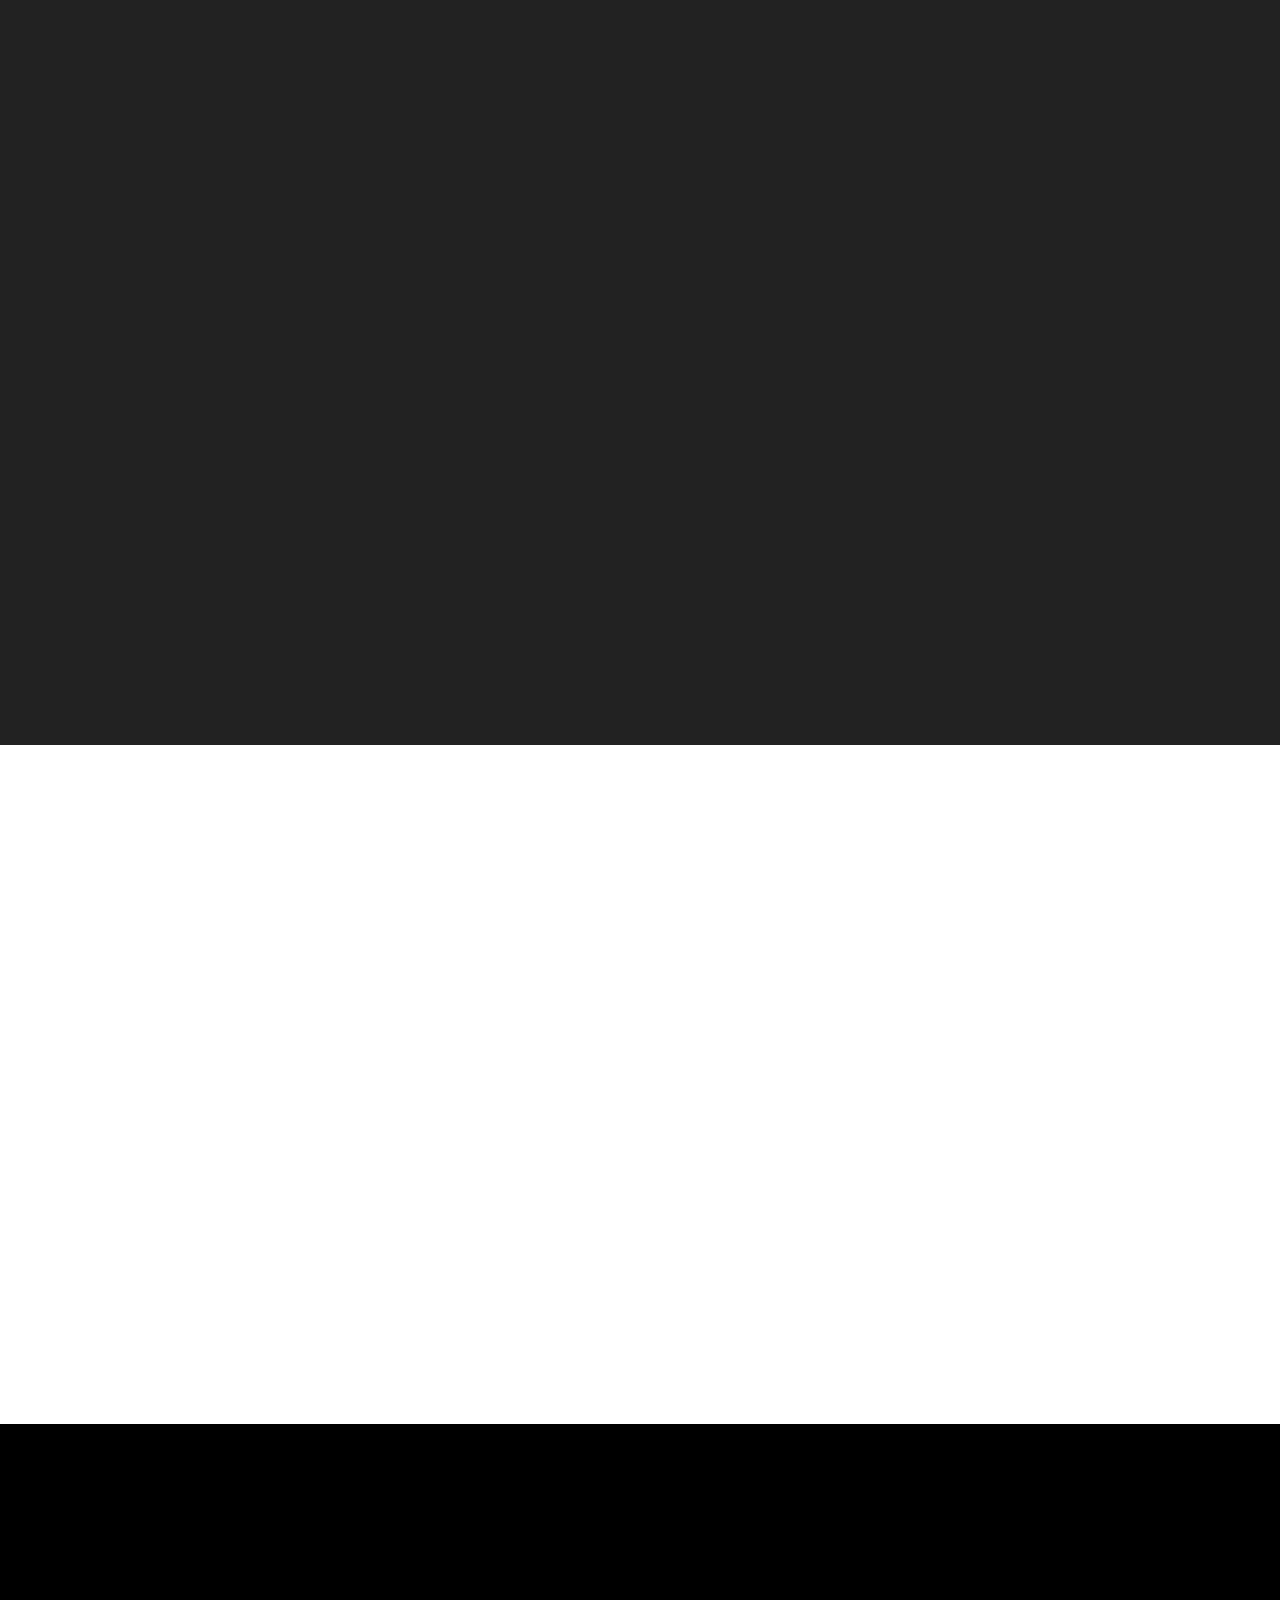
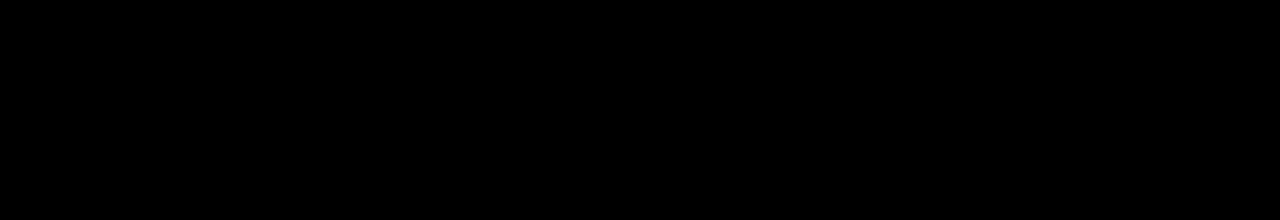
<file: projects/nonies-party.html>
<!DOCTYPE html>
<html lang="en-UK">

<head>
    <meta charset="utf-8">
    <meta name="description" content="Nonies Party is a competitive local multiplayer platform game">
    <meta name="viewport" content="width=device-width, initial-scale=1.0">

    <title>Nonies Party | Sergi Monzó</title>

    <link rel="stylesheet" href="../css/project.css">
    <link rel="stylesheet" href="../css/common.css">
    <link rel="stylesheet" href="../css/normalize.css">

    <script src="../js/all.js" crossorigin="anonymous"></script>
    <script src="../js/smoothscroll.js"></script>
    <script src="../js/common.js"></script>
</head>

<body class="background-image-nonies-party">
    <div id="start-page" class="content"></div>
    <header>
        <div class="menu">
            <div class="logo"><a href="../index.html#start-page">
                    <p class="bold">Sergi Monzó</p>
                </a></div>

            <label for="menu-icon-mobile-toggle" id="menu-icon-mobile">&#9776;</label>
            <input type="checkbox" id="menu-icon-mobile-toggle" />
            <div class="nav-link-container">
                <div class="nav-link"><a href="../index.html#about-me">
                        <p>About me</p>
                    </a></div>
                <div class="nav-link"><a href="../index.html#my-projects">
                        <p>My projects</p>
                    </a></div>
                <div class="nav-link"><a href="../index.html#my-cv">
                        <p>Résumé</p>
                    </a></div>
                <div class="nav-link"><a href="../index.html#contact">
                        <p>Contact</p>
                    </a></div>
            </div>
        </div>

        <div id="cover-video-wrapper" class="video-wrapper">
            <iframe src="https://www.youtube.com/embed/0rQ5DFBTxBc?playlist=0rQ5DFBTxBc&autoplay=1&mute=1&loop=1&rel=0" title="YouTube video player" frameborder="0" allow="accelerometer; autoplay; clipboard-write; encrypted-media; gyroscope; picture-in-picture; web-share" referrerpolicy="strict-origin-when-cross-origin" allowfullscreen></iframe>
        </div>
    </header>

    <section>
        <div id="project-info" class="backdrop-filter-blur light-theme-section">
            <h1 class="appear-on-scroll light-theme-heading">Nonies Party</h1>
            <div id="project-header">
                <div id="project-state">
                    <div class="project-state-row appear-on-scroll">
                        <div class="project-state-item project-state-row-heading bold">
                            <p class="light-theme-normal">Project status</p>
                        </div>
                        <div class="project-state-item project-state-row-content">
                            <p class="light-theme-normal">Released</p>
                        </div>
                    </div>
                    <div class="project-state-row appear-on-scroll">
                        <div class="project-state-item project-state-row-heading bold">
                            <p class="light-theme-normal">Project type</p>
                        </div>
                        <div class="project-state-item project-state-row-content">
                            <p class="light-theme-normal">College group project</p>
                        </div>
                    </div>
                    <div class="project-state-row appear-on-scroll">
                        <div class="project-state-item project-state-row-heading bold">
                            <p class="light-theme-normal">Game Engine</p>
                        </div>
                        <div class="project-state-item project-state-row-content">
                            <p class="light-theme-normal">Unity</p>
                        </div>
                    </div>
                    <div class="project-state-row appear-on-scroll">
                        <div class="project-state-item project-state-row-heading bold">
                            <p class="light-theme-normal">Languages used</p>
                        </div>
                        <div class="project-state-item project-state-row-content">
                            <p class="light-theme-normal">C#</p>
                        </div>
                    </div>
                    <div class="project-state-row appear-on-scroll">
                        <div class="project-state-item project-state-row-heading bold">
                            <p class="light-theme-normal">Primary role(s)</p>
                        </div>
                        <div class="project-state-item project-state-row-content">
                            <p class="light-theme-normal">Generalist programmer</p>
                        </div>
                    </div>
                    <div class="project-state-row appear-on-scroll">
                        <div class="project-state-item project-state-row-heading bold">
                            <p class="light-theme-normal">Download</p>
                        </div>
                        <div class="project-state-item project-state-row-content">
                            <a href="https://smonzo.itch.io/nonies-party">
                                <span class="light-theme-button bold">Itch.io</span>
                            </a>
                        </div>
                    </div>
                </div>
            </div>

            <div id="project-body">
                <p class="light-theme-normal appear-on-scroll">
                    Nonies Party is a competitive local multiplayer platform game, heavily inspired by Fall Guys. This
                    project was created as a college group project with a team of two members.
                </p>
                <p class="light-theme-normal appear-on-scroll">
                    I have programmed some sound stuff and the tutorial controller. But most of the project time I've spent
                    was developing the players controller, the AI behaviour, the ragdoll system and fixing bugs.
                </p>
                <p class="light-theme-normal appear-on-scroll">
                    You can download the game <a href="https://smonzo.itch.io/nonies-party" class="link">here</a>
                </p>
            </div>
        </div>
    </section>
    <footer class="dark-theme-section">
        <div class="footer-grid">
            <div>
                <p class="dark-theme-normal bold appear-on-scroll">Portfolio</p>
                <a href="https://smonzo.itch.io/">
                    <p class="dark-theme-subtle dark-theme-link appear-on-scroll"><i class="fa-brands fa-itch-io"></i> Itch.io</p>
                </a>
                <a href="https://github.com/SergiMA">
                    <p class="dark-theme-subtle dark-theme-link appear-on-scroll"><i class="fa-brands fa-github"></i> GitHub</p>
                </a>
            </div>
            <div>
                <p class="dark-theme-normal bold appear-on-scroll">Network</p>
                <a href="https://www.linkedin.com/in/sergi-monzo-areste/">
                    <p class="dark-theme-subtle dark-theme-link appear-on-scroll"><i class="fa-brands fa-linkedin"></i> LinkedIn</p>
                </a>
                <a href="https://twitter.com/MonzoSergi">
                    <p class="dark-theme-subtle dark-theme-link appear-on-scroll"><i class="fa-brands fa-square-x-twitter"></i> X / Twitter</p>
                </a>
            </div>
        </div>
    </footer>
</body>

</html>
</file>
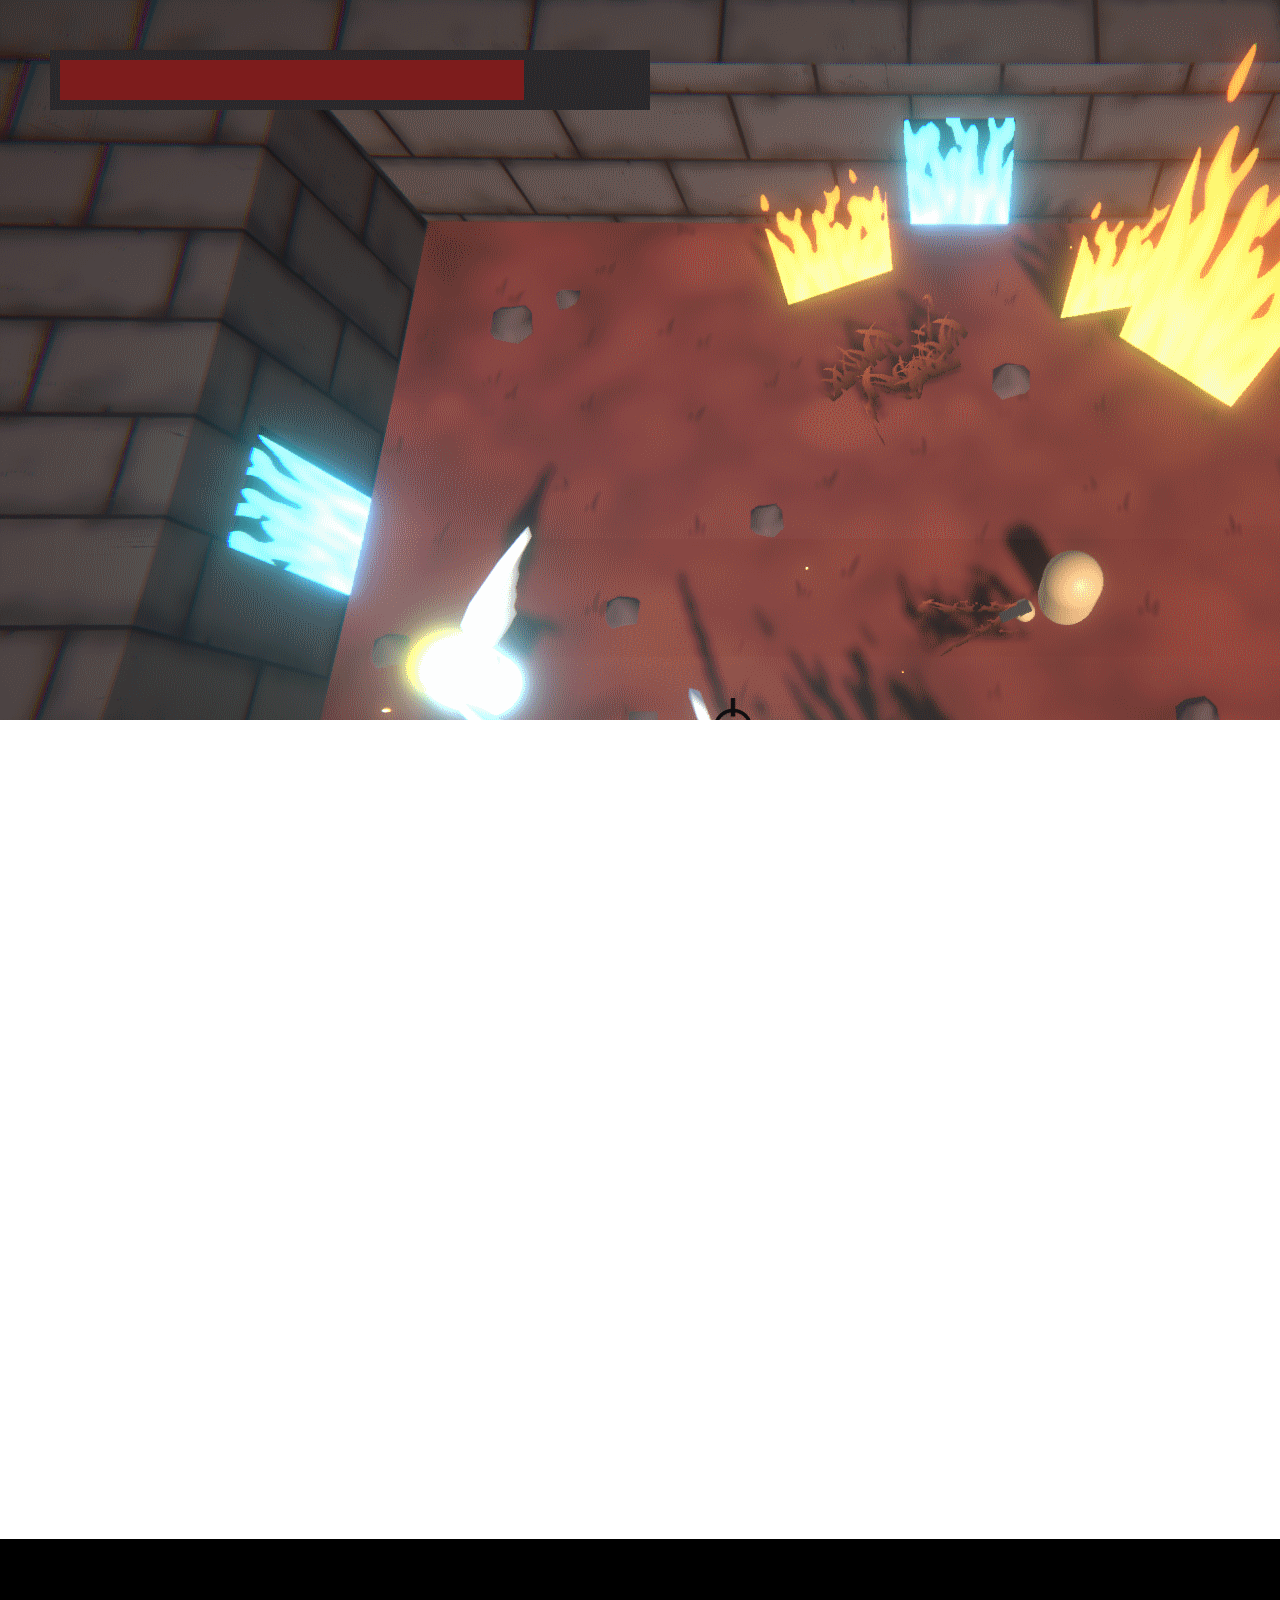
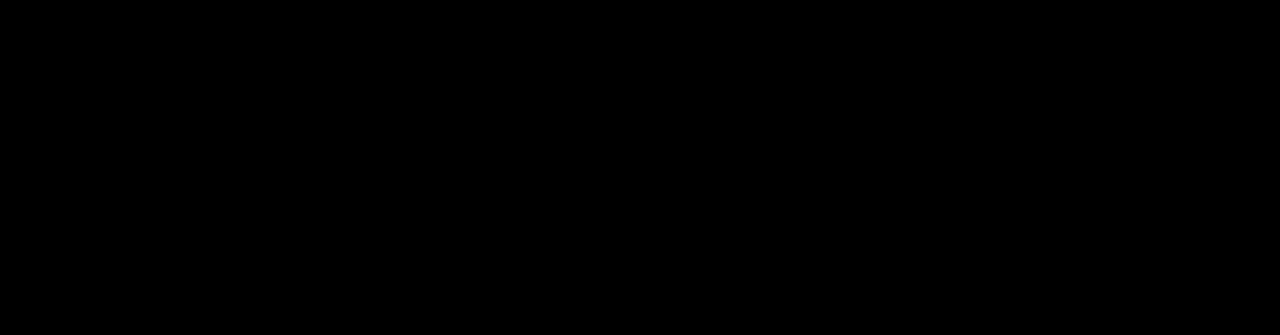
<file: projects/progression-from-hell.html>
<!DOCTYPE html>
<html lang="en-UK">

<head>
    <meta charset="utf-8">
    <meta name="description" content="Progression from Hell is a 3D top-down dungeon crawler game done for a Game Jam">
    <meta name="viewport" content="width=device-width, initial-scale=1.0">

    <title>Progression from Hell | Sergi Monzó</title>

    <link rel="stylesheet" href="../css/project.css">
    <link rel="stylesheet" href="../css/common.css">
    <link rel="stylesheet" href="../css/normalize.css">

    <script src="../js/all.js" crossorigin="anonymous"></script>
    <script src="../js/smoothscroll.js"></script>
    <script src="../js/common.js"></script>
</head>

<body class="background-image-progression-from-hell">
    <div id="start-page" class="content"></div>
    <header>
        <div class="menu">
            <div class="logo"><a href="../index.html#start-page">
                    <p class="bold">Sergi Monzó</p>
                </a></div>

            <label for="menu-icon-mobile-toggle" id="menu-icon-mobile">&#9776;</label>
            <input type="checkbox" id="menu-icon-mobile-toggle" />
            <div class="nav-link-container">
                <div class="nav-link"><a href="../index.html#about-me">
                        <p>About me</p>
                    </a></div>
                <div class="nav-link"><a href="../index.html#my-projects">
                        <p>My projects</p>
                    </a></div>
                <div class="nav-link"><a href="../index.html#my-cv">
                        <p>Résumé</p>
                    </a></div>
                <div class="nav-link"><a href="../index.html#contact">
                        <p>Contact</p>
                    </a></div>
            </div>
        </div>

        <div class="slider-container">
            <div class="slider">
                <div id="progression-from-hell_slide-01" class="slide"><img src="../img/projects/progression-from-hell/progression-from-hell-carousel-images/ProgressionFromHell_CarouselItem_01.png" alt="Progression from Hell slide image 01"></div>
            </div>
        </div>
    </header>

    <section>
        <div id="project-info" class="backdrop-filter-blur light-theme-section">
            <h1 class="appear-on-scroll light-theme-heading">Progression from Hell</h1>
            <div id="project-header">
                <div id="project-state">
                    <div class="project-state-row appear-on-scroll">
                        <div class="project-state-item project-state-row-heading bold">
                            <p class="light-theme-normal">Project status</p>
                        </div>
                        <div class="project-state-item project-state-row-content">
                            <p class="light-theme-normal">Released</p>
                        </div>
                    </div>
                    <div class="project-state-row appear-on-scroll">
                        <div class="project-state-item project-state-row-heading bold">
                            <p class="light-theme-normal">Project type</p>
                        </div>
                        <div class="project-state-item project-state-row-content">
                            <p class="light-theme-normal">Game Jam project</p>
                        </div>
                    </div>
                    <div class="project-state-row appear-on-scroll">
                        <div class="project-state-item project-state-row-heading bold">
                            <p class="light-theme-normal">Project duration</p>
                        </div>
                        <div class="project-state-item project-state-row-content">
                            <p class="light-theme-normal">3 days</p>
                        </div>
                    </div>
                    <div class="project-state-row appear-on-scroll">
                        <div class="project-state-item project-state-row-heading bold">
                            <p class="light-theme-normal">Game Engine</p>
                        </div>
                        <div class="project-state-item project-state-row-content">
                            <p class="light-theme-normal">Unity</p>
                        </div>
                    </div>
                    <div class="project-state-row appear-on-scroll">
                        <div class="project-state-item project-state-row-heading bold">
                            <p class="light-theme-normal">Languages used</p>
                        </div>
                        <div class="project-state-item project-state-row-content">
                            <p class="light-theme-normal">C#</p>
                        </div>
                    </div>
                    <div class="project-state-row appear-on-scroll">
                        <div class="project-state-item project-state-row-heading bold">
                            <p class="light-theme-normal">Primary role(s)</p>
                        </div>
                        <div class="project-state-item project-state-row-content">
                            <p class="light-theme-normal">Generalist programmer</p>
                        </div>
                    </div>
                    <div class="project-state-row appear-on-scroll">
                        <div class="project-state-item project-state-row-heading bold">
                            <p class="light-theme-normal">Download</p>
                        </div>
                        <div class="project-state-item project-state-row-content">
                            <a href="https://smonzo.itch.io/progression-from-hell">
                                <span class="light-theme-button bold">Itch.io</span>
                            </a>
                        </div>
                    </div>
                </div>
            </div>

            <div id="project-body">
                <p class="light-theme-normal appear-on-scroll">
                    Progression from Hell is a 3D top-down dungeon crawler game done for the GDL Game Jam with a team of
                    two members
                </p>
                <p class="light-theme-normal appear-on-scroll">
                    You are a mercenary who was commissioned to assassinate another person. You took the job and went
                    looking for your target. You found him, but your target was already waiting for you. You fought to
                    the death and died. After that, you wake up and find in front of you a demon. He offers to revive
                    you and give you the power to take revenge if you do a job for him. Kill all the angels that are
                    raiding Hell. You accept the order and take a gun. It's time to work.
                </p>
                <p class="light-theme-normal appear-on-scroll">
                    I contributed with an AI behaviour using finite state machines, a cutscene system with a caption
                    system, trapping the player in rooms and spawning the enemies.
                </p>
                <p class="light-theme-normal appear-on-scroll">
                    You can download the game <a href="https://smonzo.itch.io/progression-from-hell" class="link">here</a>
                </p>
            </div>
        </div>
    </section>
    <footer class="dark-theme-section">
        <div class="footer-grid">
            <div>
                <p class="dark-theme-normal bold appear-on-scroll">Portfolio</p>
                <a href="https://smonzo.itch.io/">
                    <p class="dark-theme-subtle dark-theme-link appear-on-scroll"><i class="fa-brands fa-itch-io"></i> Itch.io</p>
                </a>
                <a href="https://github.com/SergiMA">
                    <p class="dark-theme-subtle dark-theme-link appear-on-scroll"><i class="fa-brands fa-github"></i> GitHub</p>
                </a>
            </div>
            <div>
                <p class="dark-theme-normal bold appear-on-scroll">Network</p>
                <a href="https://www.linkedin.com/in/sergi-monzo-areste/">
                    <p class="dark-theme-subtle dark-theme-link appear-on-scroll"><i class="fa-brands fa-linkedin"></i> LinkedIn</p>
                </a>
                <a href="https://twitter.com/MonzoSergi">
                    <p class="dark-theme-subtle dark-theme-link appear-on-scroll"><i class="fa-brands fa-square-x-twitter"></i> X / Twitter</p>
                </a>
            </div>
        </div>
    </footer>
</body>

</html>
</file>
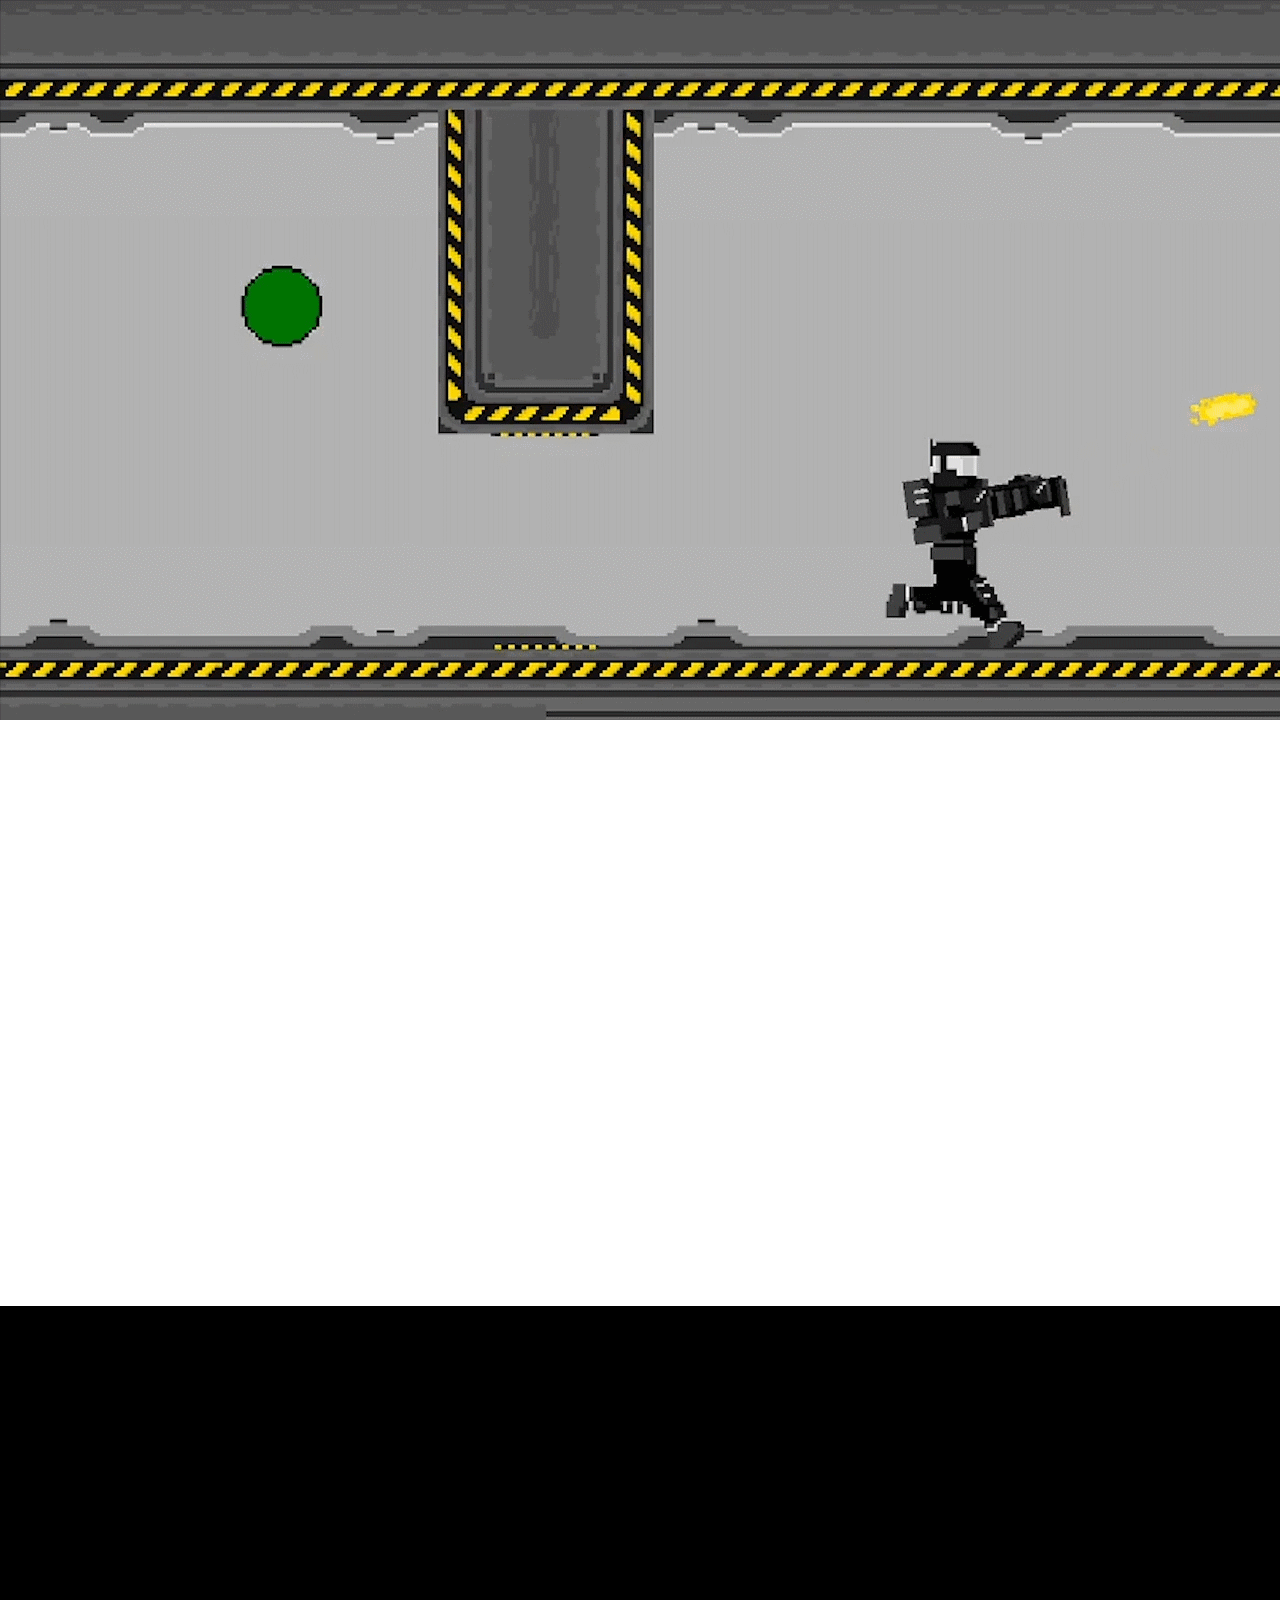
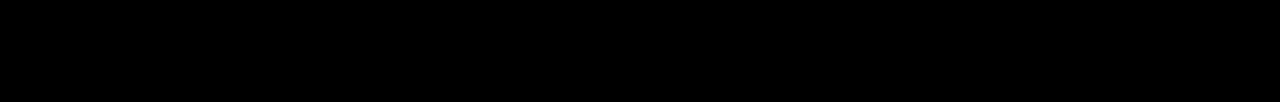
<file: projects/spacecraft-wreck.html>
<!DOCTYPE html>
<html lang="en-UK">

<head>
    <meta charset="utf-8">
    <meta name="description"
        content="Spacecraft Wreck is a sci-fi 2D side-scrolling action-adventure game developed at college">
    <meta name="viewport" content="width=device-width, initial-scale=1.0">

    <title>Spacecraft Wreck | Sergi Monzó</title>

    <link rel="stylesheet" href="../css/project.css">
    <link rel="stylesheet" href="../css/common.css">
    <link rel="stylesheet" href="../css/normalize.css">

    <script src="../js/all.js" crossorigin="anonymous"></script>
    <script src="../js/smoothscroll.js"></script>
    <script src="../js/common.js"></script>
</head>

<body class="background-image-spacecraft-wreck">
    <div id="start-page" class="content"></div>
    <header>
        <div class="menu">
            <div class="logo"><a href="../index.html#start-page">
                    <p class="bold">Sergi Monzó</p>
                </a></div>

            <label for="menu-icon-mobile-toggle" id="menu-icon-mobile">&#9776;</label>
            <input type="checkbox" id="menu-icon-mobile-toggle" />
            <div class="nav-link-container">
                <div class="nav-link"><a href="../index.html#about-me">
                        <p>About me</p>
                    </a></div>
                <div class="nav-link"><a href="../index.html#my-projects">
                        <p>My projects</p>
                    </a></div>
                <div class="nav-link"><a href="../index.html#my-cv">
                        <p>Résumé</p>
                    </a></div>
                <div class="nav-link"><a href="../index.html#contact">
                        <p>Contact</p>
                    </a></div>
            </div>
        </div>

        <div class="slider-container">
            <div class="slider">
                <div id="spacecraft-wreck_slide-01" class="slide"><img src="../img/projects/spacecraft-wreck/spacecraft-wreck_carousel_images/SpacecraftWreck_CarouselItem_01.png" alt="Spacecraft Wreck slide image 01"></div>
                <div id="spacecraft-wreck_slide-02" class="slide"><img src="../img/projects/spacecraft-wreck/spacecraft-wreck_carousel_images/SpacecraftWreck_CarouselItem_02.png" alt="Spacecraft Wreck slide image 02"></div>
            </div>
        </div>
    </header>

    <section>
        <div id="project-info" class="backdrop-filter-blur light-theme-section">
            <!-- Project title -->
            <h1 class="appear-on-scroll light-theme-heading">Spacecraft Wreck</h1>
            <div id="project-header">
                <!-- Project state (table style) -->
                <div id="project-state">
                    <div class="project-state-row appear-on-scroll">
                        <div class="project-state-item project-state-row-heading bold">
                            <p class="light-theme-normal">Project status</p>
                        </div>
                        <div class="project-state-item project-state-row-content">
                            <p class="light-theme-normal">Finished</p>
                        </div>
                    </div>
                    <div class="project-state-row appear-on-scroll">
                        <div class="project-state-item project-state-row-heading bold">
                            <p class="light-theme-normal">Project type</p>
                        </div>
                        <div class="project-state-item project-state-row-content">
                            <p class="light-theme-normal">College group project</p>
                        </div>
                    </div>
                    <div class="project-state-row appear-on-scroll">
                        <div class="project-state-item project-state-row-heading bold">
                            <p class="light-theme-normal">Game Engine</p>
                        </div>
                        <div class="project-state-item project-state-row-content">
                            <p class="light-theme-normal">Unity</p>
                        </div>
                    </div>
                    <div class="project-state-row appear-on-scroll">
                        <div class="project-state-item project-state-row-heading bold">
                            <p class="light-theme-normal">Languages used</p>
                        </div>
                        <div class="project-state-item project-state-row-content">
                            <p class="light-theme-normal">C#</p>
                        </div>
                    </div>
                    <div class="project-state-row appear-on-scroll">
                        <div class="project-state-item project-state-row-heading bold">
                            <p class="light-theme-normal">Primary role(s)</p>
                        </div>
                        <div class="project-state-item project-state-row-content">
                            <p class="light-theme-normal">Generalist programmer</p>
                        </div>
                    </div>
                </div>
            </div>

            <div id="project-body">
                <p class="light-theme-normal appear-on-scroll">
                    Spacecraft Wreck is a sci-fi 2D side-scrolling action-adventure game, created as a college group
                    project with a team of two members.
                </p>
                <p class="light-theme-normal appear-on-scroll">
                    I contributed to the game by making the player controller, the AI behaviour (this was one of my
                    first projects using a finite state machine), a Zero-Gravity system, a recoil to the player shooting
                    (this recoil provides the player with the ability to move through the Zero-Gravity system) and a
                    simple parallax effect.
                </p>
            </div>
        </div>
    </section>
    <footer class="dark-theme-section">
        <div class="footer-grid">
            <div>
                <p class="dark-theme-normal bold appear-on-scroll">Portfolio</p>
                <a href="https://smonzo.itch.io/">
                    <p class="dark-theme-subtle dark-theme-link appear-on-scroll"><i class="fa-brands fa-itch-io"></i> Itch.io</p>
                </a>
                <a href="https://github.com/SergiMA">
                    <p class="dark-theme-subtle dark-theme-link appear-on-scroll"><i class="fa-brands fa-github"></i> GitHub</p>
                </a>
            </div>
            <div>
                <p class="dark-theme-normal bold appear-on-scroll">Network</p>
                <a href="https://www.linkedin.com/in/sergi-monzo-areste/">
                    <p class="dark-theme-subtle dark-theme-link appear-on-scroll"><i class="fa-brands fa-linkedin"></i> LinkedIn</p>
                </a>
                <a href="https://twitter.com/MonzoSergi">
                    <p class="dark-theme-subtle dark-theme-link appear-on-scroll"><i class="fa-brands fa-square-x-twitter"></i> X / Twitter</p>
                </a>
            </div>
        </div>
    </footer>
</body>

</html>
</file>
<file: css/index.css>
:root {
    /* Form variables */
    --form-element-border-radius: 5px;
}

/* Header - Video */
.video-container {
    width: 100%;
    margin: 0;
}

video {
    width: 100%;
    margin: 0;
}

/* Section - General */

/* Section - About me */
#about-me-container {
    background-color: white;

    display: flex;
    justify-content: center;
    align-items: center;
}

#about-me {
    width: 100%;

    display: flex;
    flex-flow: column wrap;
    justify-content: center;
    align-items: center;
}

.info-container {
    margin: 30px 0;
    width: 80%;

    display: grid;
    grid-template-columns: 250px auto;
    justify-content: center;

    gap: 50px;
}

.profile-picture-container {
    width: 250px;

    display: flex;
    justify-content: center;
    align-items: center;
}

.profile-picture-container>img {
    width: 100%;
    background-color: rgb(230, 230, 230);
}

.info-header {
    width: auto;
    max-width: 500px;

    display: flex;
    flex-flow: column wrap;
    justify-content: center;
}

/* Section - Projects */
#my-projects {
    display: flex;
    flex-flow: column wrap;
    justify-content: center;
    align-items: center;

    width: 100%;

    color: white;
}

.grid-container {
    width: 85%;
    margin: 10px auto auto auto;

    display: grid;
    grid-template-columns: repeat(auto-fit, minmax(300px, 300px));
    grid-auto-rows: 1fr;
    justify-content: space-around;
    gap: 20px;
}

.grid-item {
    width: 300px;

    margin-bottom: 30px;

    border: 1px solid gray;
    border-radius: 5px;
    background-color: rgb(32, 32, 32);
}

.grid-item:hover {
    border: 1px solid cyan;
}

.project-item-bg-container {
    width: 100%;
    height: 168.75px;

    margin: auto;

    overflow: hidden;
    position: relative;

    border-radius: 5px 5px 0 0;
    
    transition: 0.3s;
}

.project-item-bg {
    width: 100%;
    height: 168.75px;

    background-size: cover;
    transition: 0.7s;

    display: flex;
    flex-flow: row wrap;
    justify-content: center;
    align-items: flex-end;

    position: absolute;
}

.project-item-bg:hover {
    transform: scale(1.1);
}

#grid-cover-hacking-ops {
    background-image: url(../img/projects/hacking-ops/hacking-ops.png);
}

#grid-cover-astragarden {
    background-image: url(../img/projects/astragarden/astragarden.png);
}

#grid-cover-syne {
    background-image: url(../img/projects/syne/Syne.png);
}

.project-item-status {
    font-size: 40px;
    position: absolute;
    top: 50%;
    left: 50%;
    transform: translate(-50%, -50%);
    text-shadow: 2px 2px 2px #222;
    pointer-events: none;
}

#grid-cover-destroy-the-mothership {
    background-image: url(../img/projects/destroy-the-mothership/destroy-the-mothership.png);
    filter: blur(var(--status-blur-amount));
}

#grid-cover-boreas {
    background-image: url(../img/projects/boreas/boreas.png);
}

#grid-cover-nonies-party {
    background-image: url(../img/projects/nonies-party/nonies-party.png);
}

#grid-cover-progression-from-hell {
    background-image: url(../img/projects/progression-from-hell/progression-from-hell.png);
}

#grid-cover-spacecraft-wreck {
    background-image: url(../img/projects/spacecraft-wreck/spacecraft-wreck.png);
}

.project-item-title {
    padding-top: 1em;

    text-align: center;
    font-size: 18px;
}

.project-item-content {
    width: 90%;

    display: flex;
    flex-flow: column wrap;
    justify-content: center;
    margin: auto;
}

.project-item-content-description {
    color: lightgray;
    font-size: 14px;
}

/* Section - My resume */
#my-cv {
    display: flex;
    flex-flow: column wrap;
    justify-content: center;
    align-items: center;
}

.resume-area {
    max-width: 1100px;
    margin: 2em;
    /* border: 1px solid red; */
}

#resume-area-skills-section {
    display: flex;
    flex-flow: row wrap;
    justify-content:start;

    gap: 10em;
}

.resume-activity-location {
    max-width: 1100px;
    
    display: grid;
    grid-template-columns: 300px auto;
}

.resume-activity-location > p {
    margin: 10px 0;
}

.resume-activity-date {
    display: grid;
    grid-template-columns: 300px auto;
}

.resume-activity-date > p {
    margin: 10px 0;
}

.resume-subtle {
    color: #949494;
}

h2.resume-heading {
    margin: auto;
    margin-top: 3em;
}

h3.resume-normal {
    margin: auto;
    margin-top: 2em;
}

/* ContactMe section */
#contact {
    display: flex;
    flex-flow: column wrap;
    justify-content: center;
    align-items: center;
}

.contact-content {
    width: 80%;
    margin: auto;
    margin-bottom: 50px;
    
    display: flex;
    flex-flow: row wrap;
    justify-content: center;
    align-items: center;

    gap: 30px;
}

.contact-content .contact-content-links {
    width: 50%;
    max-width: 250px;

    display: flex;
    flex-flow: column wrap;
    align-items: end;
}

#contact-form {
    width: 50%;
    max-width: 250px;

    display: flex;
    flex-flow: column wrap;

    gap: 10px;
}

#contact-form input {
    border-radius: var(--form-element-border-radius);
    border: 1px solid transparent;
    
    padding: 10px;
}

#contact-form textarea {
    height: 5em;

    border-radius: var(--form-element-border-radius);
    border: 1px solid transparent;

    padding: 10px;
}

#contact-form .light-theme-button {
    width: max-content;
    margin-left: auto;
}

/* Media queries */
@media only screen and (max-width: 876px) {
    /* Section-AboutMe */
    .info-container {
        display: flex;
        flex-flow: row wrap;
    }
}

@media only screen and (max-width: 754px) {
    /* Section - Contact */
    .contact-content {
        flex-flow: column wrap;
        gap: 50px;

        margin-bottom: 20px;
    }

    .contact-content .contact-content-links {
        width: 100%;
        max-width: 350px;
    }

    #contact-form {
        width: 100%;
        max-width: 350px;
    }
}

@media only screen and (max-width: 621px)
{
    /* Section-Curriculum - Global */
    #my-cv > .pdf-attached {
        width: 90%;
    }

    /* Section-Curriculum - Location and time */
    .resume-activity-location {
        display: block;
    }

    .resume-activity-date {
        display: block;
    }
}

@media only screen and (max-width: 597px) {
    /* Section-Curriculum - Skills lists */
    #resume-area-skills-section {
        justify-content: space-around;
        gap: 0;
    }
}

@media only screen and (max-width: 540px) {
    /* Section-Curriculum - Skills list */
    #resume-area-skills-section {
        flex-flow: column wrap;
    }
}
</file>
<file: css/common.css>
/* Global */
:root {
    /* Blur variables */
    --status-blur-amount: 10px;
    --title-backdrop-blur-amount: 5px;

    /* Background color variables */
    --light-theme-background-color: white;

    --dark-theme-background-color: black;

    /* Text color variables */
    --light-theme-text-heading-color: black;
    --light-theme-text-normal-color: #444;
    --light-theme-text-subtle-color: #777;
    
    --dark-theme-text-heading-color: white;
    --dark-theme-text-normal-color: white;
    --dark-theme-text-subtle-color: #CCC;
    --dark-theme-text-link-color: cyan;

    /* Text sizes variables */
    --line-height: 1.5em;

    /* Button variables */
    --light-theme-button-color: rgba(255, 73, 41, 0.8);
    --light-theme-button-highlighted-color: rgba(255, 73, 41, 1);

    /* Other variables */
    --border-radius-preferred: 5px;
}

html {
    scroll-behavior: smooth;
    scroll-padding-top: var(--scroll-padding, 70px);
    
    width: 100%;
    padding: 0;
    overflow-x: hidden;
}

body {
    margin: 0;

    background-color: #222;
    font-family: 'Roboto', 'Lucida Sans', 'Lucida Sans Regular', 'Lucida Grande', 'Lucida Sans Unicode', Geneva, Verdana, sans-serif;

    width: 100%;
    padding: 0;
    overflow-x: hidden;
}

.content {
    display: flex;
    flex-flow: column wrap;

    width: 100%;
}

a {
    text-decoration: none;
    color: white;
}

.dark-theme-link:hover {
    color: var(--dark-theme-text-link-color);
}

p {
    line-height: var(--line-height);
}

li {
    line-height: var(--line-height);
}



/* Global - Theme styles */
.light-theme-section {
    background-color: var(--light-theme-background-color);
}

.dark-theme-section {
    background-color: var(--dark-theme-background-color);
}

/* Global - text styles */
.bold {
    font-weight: bold;
}

.light-theme-normal {
    color: var(--light-theme-text-normal-color);
}

.light-theme-subtle {
    color: var(--light-theme-text-subtle-color);
}

.light-theme-heading {
    margin-top: 20px;
    padding: 20px 20px;
    width: fit-content;
    text-align: center;
    color: var(--light-theme-text-heading-color);
}

.dark-theme-normal {
    color: var(--dark-theme-text-normal-color);
}

.dark-theme-subtle {
    color: var(--dark-theme-text-subtle-color);
}

.dark-theme-heading {
    margin-top: 20px;
    padding: 20px 20px;
    width: fit-content;
    text-align: center;
    color: var(--dark-theme-text-heading-color);
}


.link {
    color: cyan;
}

/* Global - Buttons */
.light-theme-button {
    padding: 10px 15px;

    background-color: var(--light-theme-button-color);
    border-radius: var(--border-radius-preferred);

    color: white;

    cursor: pointer;
}

.light-theme-button:hover {
    background-color: var(--light-theme-button-highlighted-color);
}

/* Global - Images */
.bordered-image > img {
    border-radius: var(--border-radius-preferred);
}

/* Header - General */
header {
    width: 100%;
    margin: 0;
}

/* Header - Navigation menu */
.menu {
    display: flex;
    flex-flow: row wrap;
    align-items: center;
    justify-content: center;

    color: white;

    width: 100%;
    height: 70px;

    background-color: rgba(0, 0, 0, 0.7);

    position: fixed;
    top: 0;
    z-index: 2;

    margin-top: -70px;

    animation: menu-appearance-animation 500ms ease-in-out 1000ms forwards;
}

#menu-icon-mobile {
    font-size: 26px;
    margin-right: 30px;

    display: none;
}

#menu-icon-mobile-toggle {
    display: none;
}

.logo {
    width: 200px;
    height: 60px;

    display: flex;
    align-items: center;
    justify-content: center;
}

.logo p {
    text-align: center;

    font-size: 20px;
}

.nav-link-container {
    display: flex;
    flex-flow: row wrap;
    align-items: center;
    justify-content: center;

    height: 100%;
}

.nav-link {
    padding: 0 10px;

    text-align: center;
    height: 100%;

    display: flex;
    align-items: center;
}

.nav-link p {
    text-align: center;
}

.nav-link>a {
    transition: all 0.3s ease 0s;
}

.nav-link>a:hover {
    color: cyan;
}

.nav-link-active>a {
    color:cyan;
}

/* Header - Cover videos */
#cover-video-wrapper {
    position: relative;
    padding-bottom: 56.25%;
    padding-top: 25px;
    height: 0px;
}

#cover-video-wrapper iframe {
    position: absolute;

    left: 0px;
    top: 0px;
    right: 0px;
    bottom: 0px;

    width: 100%;
    height: 100%;
}

/* Attachments styles */
.pdf-attached {
    width: 70%;
    height: 1024px;
    margin-left: auto;
    margin-right: auto;
    margin-top: 10px;
    margin-bottom: 20px;
}

/* Image slider */
.slider-container {
    width: 100%;
    height: auto;
    overflow: hidden;
    position: relative;
}

.slider {
    width: 100%;
    height: auto;
    display: flex;
    aspect-ratio: 16 / 9;
}

.slide {
    width: 100%;
    height: auto;
}

.slider-controls {
    position: absolute;

    top: 50%;
    left: 0;
    transform: translateY(-50%);
    width: 100%;

    display: flex;
    justify-content: space-between;
    align-items: center;
}

/* Scroll element appearance */
.appear-on-scroll {
    opacity: 0;
    transition: opacity 0.4s ease;
}

.appear-on-scroll.show {
    opacity: 1;
}

/* 
    Glitch effect: 
*/

.glitchedHeading {
    position: relative;
}

.glitchedImage {
    position: relative;
}

.glitchedImage > img {
    opacity: 0;
}

.glitchedImage > img.imageHasGlitched {
    opacity: 1;
}

.glitch-layers {
    position: absolute;
    z-index: 1;
    left: 0;
    right: 0;
    top: 0;
    bottom: 0;
}

.glitch-layer {
    position: absolute;
    left: 0;
    right: 0;
    top: 0;
    bottom: 0;
    width: 100%;
}

.glitch-layer:nth-child(1) {
    opacity: 0;
    transform: translate(-5%);
    width: 100%;
}

.glitch-layer:nth-child(1) > *{
    width: 100%;
}

.glitch-layer:nth-child(2) {
    opacity: 0;
    transform: translateX(3%) translateY(3%);
    width: 100%;
}

.glitch-layer:nth-child(2) > *{
    width: 100%;
}

.glitch-layer:nth-child(3) {
    opacity: 0;
    transform: translateX(-2%) translateY(-1%);
    width: 100%;
}

.glitch-layer:nth-child(3) > *{
    width: 100%;
}

.hasGlitched {
    opacity: 1;
}

/* Footer */

footer {
    display: flex;
    flex-flow: row wrap;
    justify-content: center;
    align-items: center;

    padding-bottom: 200px;
}

footer > .footer-grid {
    display: flex;
    flex-flow: row wrap;
    justify-content: center;
    gap: 30px;

    max-width: 500px;
    margin: auto;
}

footer > .footer-grid > div {
    margin: 30px;
}

#social-media {
    margin-bottom: 100px;
    
    display: flex;
    flex-flow: row wrap;
    justify-content: center;
    
    gap: 50px;

    font-size: 50px;
}

#social-media>a {
    margin: 10px;
}

.twitter-icon,
.linkedin-icon,
.itch-io-icon {
    color: white;
    transition: color 0.5s;
}

.twitter-icon:hover {
    color: #1D9BF0;
}

.linkedin-icon:hover {
    color: #0A66C2;
}

.itch-io-icon:hover {
    color: #FF2449;
}

/* Glitch effect animation */
@keyframes glitch-animation-1 {
    0% {
        opacity: 1;
		clip-path: polygon(0 0%, 100% 0%, 100% 5%, 0 5%);
	}
    8% {
		clip-path: polygon(0 0%, 100% 0%, 100% 5%, 0 5%);
	}
	10% {
		clip-path: polygon(0 15%, 100% 15%, 100% 35%, 0 35%);
	}
    15% {
		clip-path: polygon(0 15%, 100% 15%, 100% 35%, 0 35%);
	}
	20% {
		clip-path: polygon(0 70%, 100% 70%, 100% 90%, 0 90%);
	}
	30% {
		clip-path: polygon(0 1%, 100% 1%, 100% 9%, 0 9%);
	}
	40% {
		clip-path: polygon(0 35%, 100% 35%, 100% 70%, 0 70%);
	}
	50% {
		clip-path: polygon(0 45%, 100% 45%, 100% 75%, 0 75%);
	}
    59% {
		clip-path: polygon(0 45%, 100% 45%, 100% 75%, 0 75%);
	}
	60% {
		clip-path: polygon(0 20%, 100% 20%, 100% 25%, 0 25%);
	}
	70% {
		clip-path: polygon(0 70%, 100% 70%, 100% 100%, 0 100%);
	}
    74% {
		clip-path: polygon(0 70%, 100% 70%, 100% 100%, 0 100%);
	}
	80% {
		clip-path: polygon(0 30%, 100% 30%, 100% 33%, 0 33%);
	}
    88% {
		clip-path: polygon(0 30%, 100% 30%, 100% 33%, 0 33%);
	}
	90% {
		clip-path: polygon(0 50%, 100% 50%, 100% 55%, 0 55%);
	}
    99% {
        opacity: 1;
    }
	100% {
        opacity: 0;
		clip-path: polygon(0 60%, 100% 60%, 100% 80%, 0 80%);
	}
}

@keyframes glitch-animation-2 {
	0% {
        opacity: 1;
		clip-path: polygon(0 15%, 100% 15%, 100% 30%, 0 30%);
	}
	15% {
		clip-path: polygon(0 3%, 100% 3%, 100% 3%, 0 3%);
	}
	20% {
		clip-path: polygon(0 50%, 100% 50%, 100% 60%, 0 60%);
	}
    27% {
		clip-path: polygon(0 50%, 100% 50%, 100% 60%, 0 60%);
	}
	30% {
		clip-path: polygon(0 20%, 100% 20%, 100% 20%, 0 20%);
	}
    38% {
		clip-path: polygon(0 20%, 100% 20%, 100% 20%, 0 20%);
	}
	45% {
		clip-path: polygon(0 45%, 100% 45%, 100% 45%, 0 45%);
	}
	50% {
		clip-path: polygon(0 90%, 100% 90%, 100% 100%, 0 100%);
	}
    55% {
		clip-path: polygon(0 90%, 100% 90%, 100% 100%, 0 100%);
	}
	65% {
		clip-path: polygon(0 60%, 100% 60%, 100% 60%, 0 60%);
	}
    71% {
		clip-path: polygon(0 60%, 100% 60%, 100% 60%, 0 60%);
	}
	75% {
		clip-path: polygon(0 80%, 100% 80%, 100% 80%, 0 80%);
	}
	80% {
		clip-path: polygon(0 40%, 100% 40%, 100% 60%, 0 60%);
	}
    92% {
		clip-path: polygon(0 40%, 100% 40%, 100% 60%, 0 60%);
	}
	95% {
		clip-path: polygon(0 45%, 100% 45%, 100% 60%, 0 60%);
	}
    98% {
		clip-path: polygon(0 45%, 100% 45%, 100% 60%, 0 60%);
	}
    99% {
        opacity: 1;
    }
	100% {
        opacity: 0;
		clip-path: polygon(0 11%, 100% 11%, 100% 15%, 0 15%);
	}
}

@keyframes glitch-animation-3 {
	0% {
        opacity: 1;
		clip-path: polygon(100% 100%, 100% 100%, 100% 95%, 0 95%);
	}
    5% {
		clip-path: polygon(100% 100%, 100% 100%, 100% 95%, 0 95%);
	}
	15% {
        clip-path: polygon(100% 60%, 100% 60%, 100% 80%, 0 80%);
	}
    18% {
        clip-path: polygon(100% 60%, 100% 60%, 100% 80%, 0 80%);
	}
	25% {
        clip-path: polygon(100% 40%, 100% 40%, 100% 45%, 0 45%);
	}
    28% {
        clip-path: polygon(100% 40%, 100% 40%, 100% 45%, 0 45%);
	}
	30% {
        clip-path: polygon(100% 30%, 100% 30%, 100% 40%, 0 40%);
	}
    37% {
        clip-path: polygon(100% 30%, 100% 30%, 100% 40%, 0 40%);
	}
	45% {
        clip-path: polygon(100% 65%, 100% 65%, 100% 68%, 0 68%);
	}
    48% {
        clip-path: polygon(100% 65%, 100% 65%, 100% 68%, 0 68%);
	}
	50% {
        clip-path: polygon(100% 42%, 100% 42%, 100% 45%, 0 45%);
	}
    54% {
        clip-path: polygon(100% 42%, 100% 42%, 100% 45%, 0 45%);
	}
	65% {
        clip-path: polygon(100% 74%, 100% 74%, 100% 78%, 0 78%);
	}
    70% {
        clip-path: polygon(100% 74%, 100% 74%, 100% 78%, 0 78%);
	}
	75% {
        clip-path: polygon(100% 20%, 100% 20%, 100% 35%, 0 35%);
	}
	80% {
        clip-path: polygon(100% 80%, 100% 80%, 100% 87%, 0 87%);
	}
    85% {
        clip-path: polygon(100% 80%, 100% 80%, 100% 87%, 0 87%);
	}
	95% {
        clip-path: polygon(100% 50%, 100% 50%, 100% 53%, 0 53%);
	}
    99% {
        opacity: 1;
    }
	100% {
        opacity: 0;
        clip-path: polygon(100% 62%, 100% 62%, 100% 66%, 0 66%);
	}
}

/* Scroll content animation */
/* Animations */
@keyframes scroll-content-animation {
    0% {
        margin-top: 0px;
    }

    100% {
        margin-top: -400px;
    }
}

/* Media queries */
@media only screen and (max-width: 621px) {
    /* Navigation menu for mobile devices */
    #menu-icon-mobile {
        display: block;
        cursor: pointer;
    }

    .menu {
        justify-content: space-between;
        height: fit-content;
    }

    .nav-link-container {
        text-align: center;
        width: 100%;

        display: none;
    }

    .nav-link 
    {
        display: block;
        width: 100%;
    }

    #menu-icon-mobile-toggle:checked + .nav-link-container {
        display: flex;
        flex-flow: row wrap;

        height: fit-content;
    }
}


/* Animations */
@keyframes menu-appearance-animation {
    0% {
        margin-top: -70px;
    }

    100% {
        margin-top: 0;
    }
}

/* Scroll appearance animation */
@keyframes move {
    0% {
        transform: translateX(100%);
    }
}

/* Browser compatibility */
@supports (-webkit-backdrop-filter: none) or (backdrop-filter: none) {
    .menu {
        backdrop-filter: blur(10px);
    }

    .backdrop-filter-blur {
        backdrop-filter: blur(10px);
    }
}

@supports not ((-webkit-backdrop-filter: none) or (backdrop-filter: none)) {
    .menu {
        backdrop-filter: blur(10px);
    }

    .backdrop-filter-blur {
        backdrop-filter: blur(10px);
    }
}

@media only screen and (max-width: 291px) {
    footer > .footer-grid {
        flex-flow: column wrap;
        align-items: center;
        gap: 10px;
    }

    footer > .footer-grid > div {
        margin: 10px;
    }
}
</file>
<file: css/project.css>
/* Project information - Global */
body.background-image-hacking-ops {
    background-size: cover;
}

body.background-image-syne {
    background-size: cover;
}

body.background-image-destroy-the-mothership {
    background-size: cover;
}

body.background-image-boreas {
    background-size: cover;
}

body.background-image-nonies-party {
    background-size: cover;
}

body.background-image-progression-from-hell {
    background-size: cover
}

body.background-image-spacecraft-wreck {
    background-size: cover;
}

/* Project information - Header */
#project-header {
    display: flex;
    flex-flow: column wrap;
    
    width: 370px;
    margin: 0 auto 0 auto;
}

#project-info {
    display: flex;
    flex-flow: column wrap;
    align-items: center;
}

#project-info>h1 {
    text-align: center;
    margin: 0.67em 60px;
}

#project-header>#project-state>.project-state-row {
    display: flex;
    flex-flow: row wrap;
    justify-content: center;

    width: 100%;
 
    font-size: 15px;
}

.project-state-row>.project-state-row-heading {
    width: 140px;
    margin: auto;
}

.project-state-row>.project-state-row-content {
    width: 200px;
    margin: auto;
}

/* Project information - Body */
#project-body {
    width: 80%;
    margin: 30px auto 30px auto;
}

/* Project information - Accordion */
.accordion > div {
    margin-bottom: 2rem;
}

.accordion-label {
    display: flex;
    align-items: center;
    justify-content: space-between;
    
    padding: 0.6rem;
    font-size: 1.2rem;

    cursor: pointer;

    background-color: black;
    color: white;

    transition: background 0.1s;
}

.accordion-label::after {
    content: "+";
    
    margin-right: 1rem;
    transition: transform 0.4s;

}

.accordion-content {
    padding-left: 20px;

    max-height: 0;
    overflow: hidden;

    transition: max-height 0.5s;
}

.accordion-input {
    display: none;
}

.accordion-input:checked ~ .accordion-content{
    max-height: fit-content;
}

.accordion-input:checked ~ .accordion-label::after {
    transform: rotate(-45deg);
}

/* Code snippet */
.code-snippet-header {
    margin: 0;
}

.code-snippet-header > p {
    margin: 0;
}

.code-snippet-content {
    margin: 0;
    padding: 0;
}
</file>
